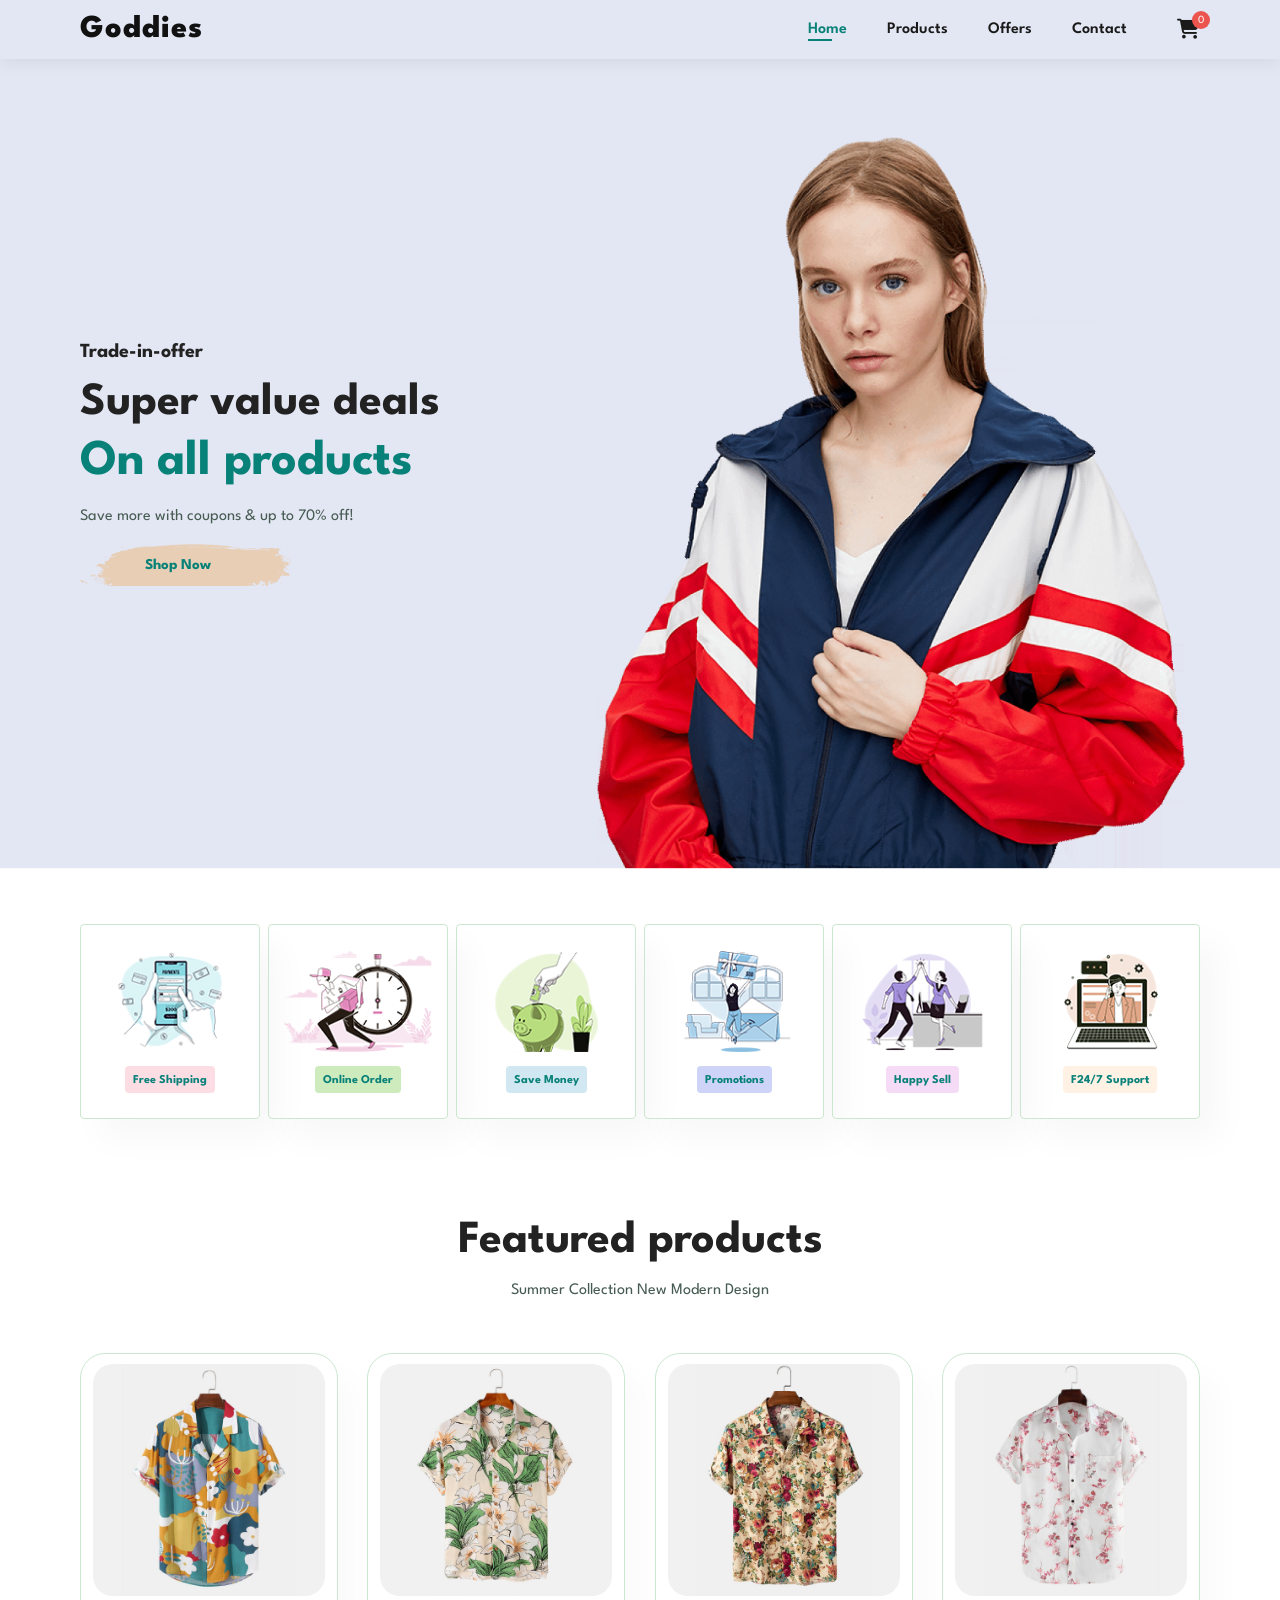
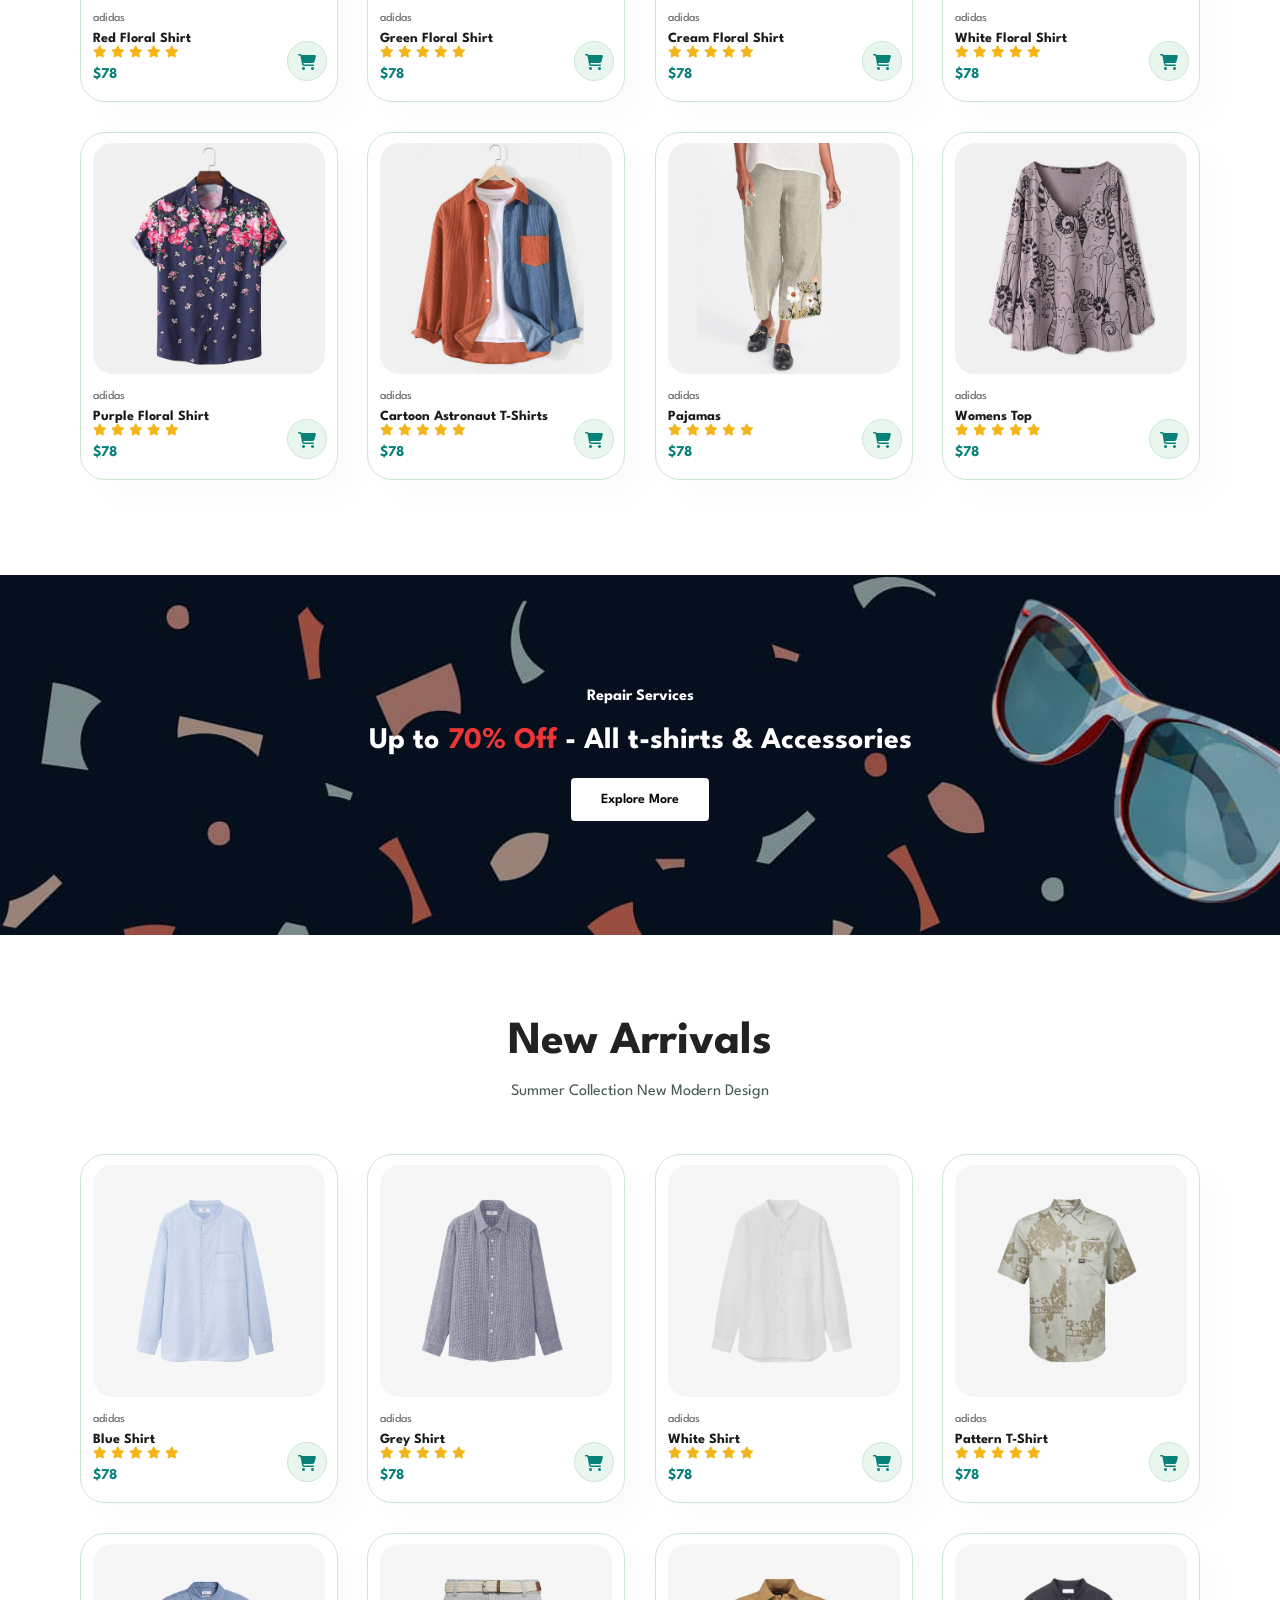
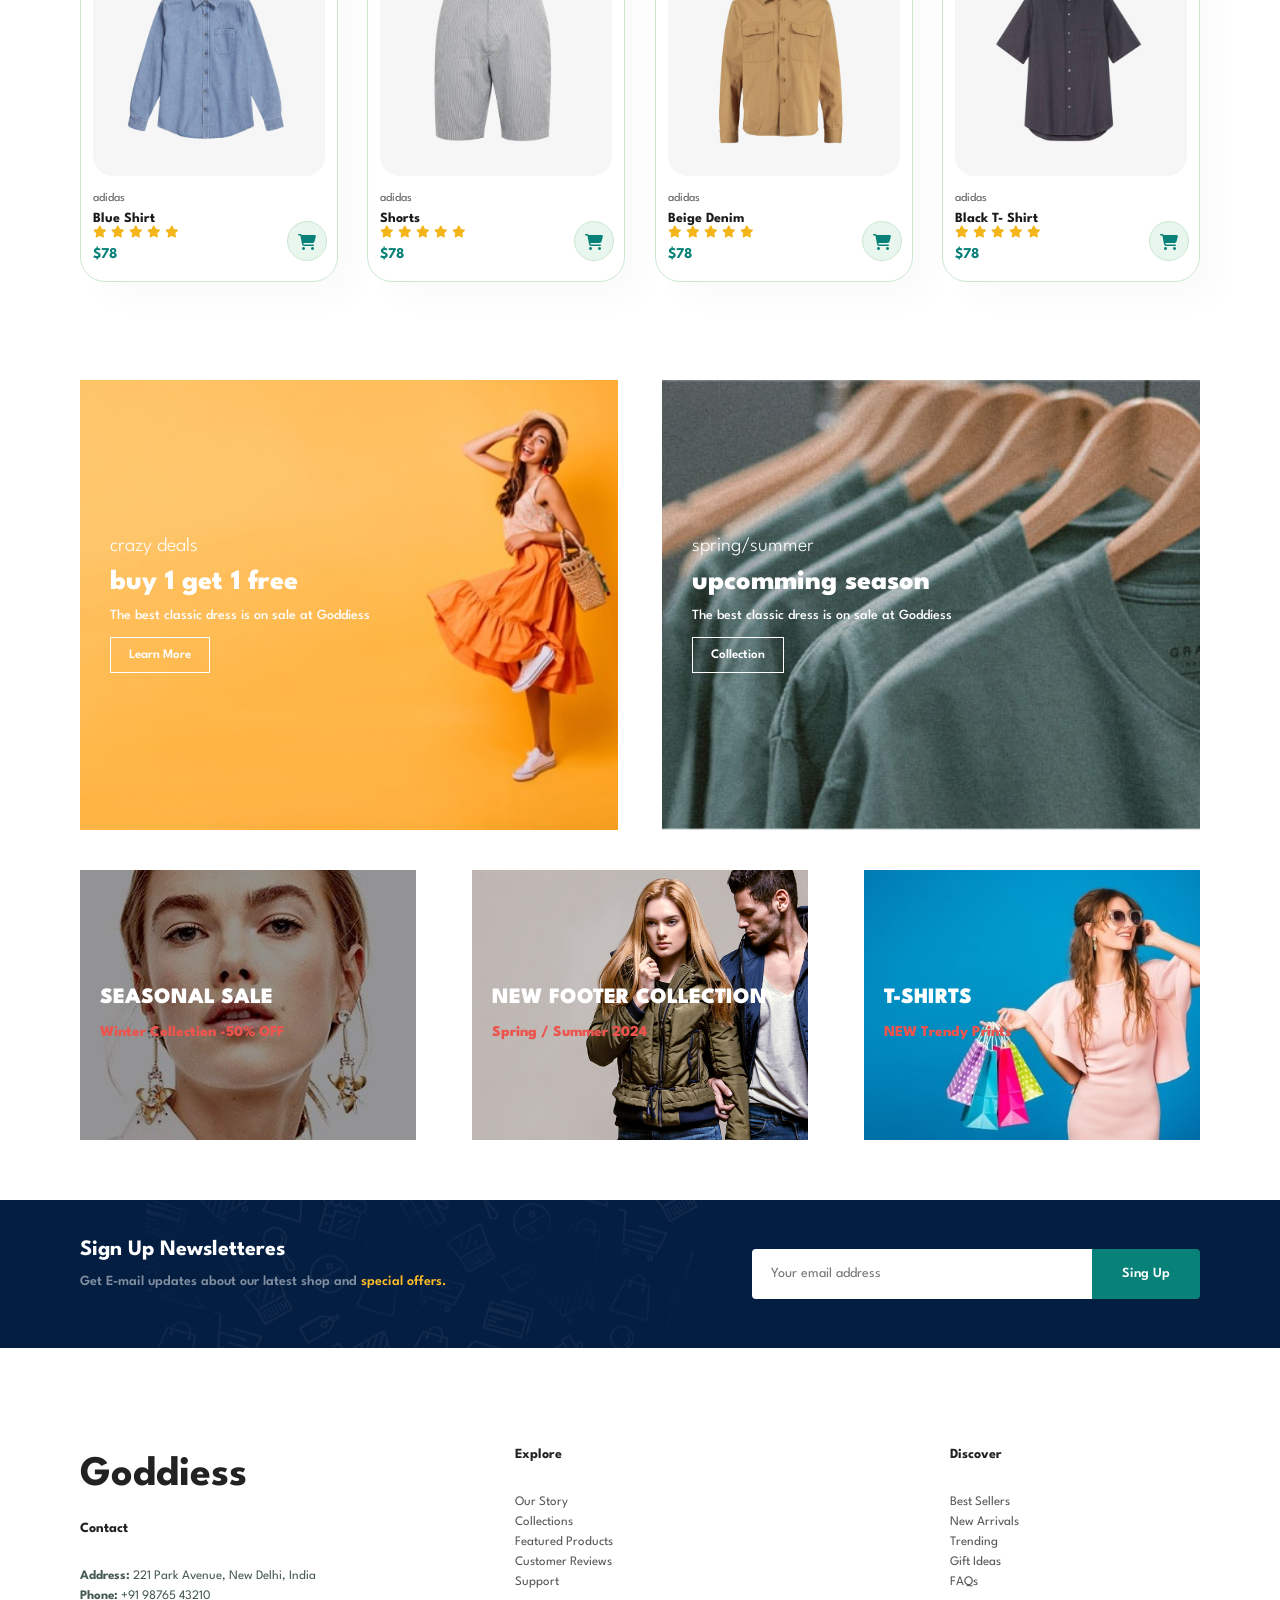
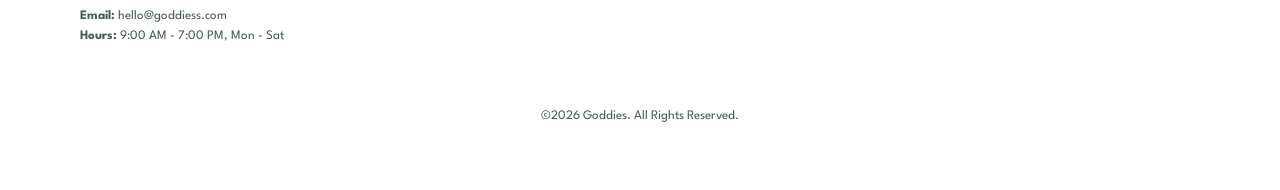
<file: index.html>
<!DOCTYPE html>
<html lang="en">

<head>
    <meta charset="UTF-8">
    <meta name="viewport" content="width=device-width, initial-scale=1.0">
    <meta http-equiv="X-UA-Compatible" content="ie=edge">
    <title>Goddies</title>
    <link rel="stylesheet" href="style10.css">
    <link rel="stylesheet" href="https://cdnjs.cloudflare.com/ajax/libs/font-awesome/6.4.0/css/all.min.css">
</head>

<body>



    <div id="loader">
        <div id="loader-logo">Goddies</div>
    </div>



    <section id="header" style="justify-content: space-between;">
        <a href="#" class="logo">Goddies</a>
        <div style="display:flex; align-items:center; gap:30px;">
            <ul id="navbar" style="margin:0;">
                <li><a class="active" href="index.html">Home</a></li>
                <li><a href="#product1">Products</a></li>
                <li><a href="#banner">Offers</a></li>
                <li><a href="#footer">Contact</a></li>
            </ul>
            <a href="cart.html" id="lg-bag" style="position:relative; color:#1a1a1a; font-size:20px;">
                <i class="fas fa-shopping-cart"></i>
                <span id="cart-count" style="
                    position:absolute; top:-8px; right:-10px;
                    background:#ec544e; color:#fff; font-size:11px;
                    border-radius:50%; width:18px; height:18px;
                    display:flex; align-items:center; justify-content:center;
                ">0</span>
            </a>
            <div id="mobile">
                <a href="cart.html"><i class="fas fa-shopping-cart"></i></a>
                <i id="bar" class="fas fa-outdent"></i>
            </div>
        </div>
    </section>

    <section id="hero">
        <h4>Trade-in-offer</h4>
        <h2>Super value deals</h2>
        <h1>On all products</h1>
        <p>Save more with coupons & up to 70% off!</p>
        <button>Shop Now</button>
    </section>

    <section id="feature" class="section-p1">
        <div class="fe-box">
            <img src="img/features/f1.png" alt="">
            <h6>Free Shipping</h6>
        </div>
        <div class="fe-box">
            <img src="img/features/f2.png" alt="">
            <h6>Online Order</h6>
        </div>
        <div class="fe-box">
            <img src="img/features/f3.png" alt="">
            <h6>Save Money</h6>
        </div>
        <div class="fe-box">
            <img src="img/features/f4.png" alt="">
            <h6>Promotions</h6>
        </div>
        <div class="fe-box">
            <img src="img/features/f5.png" alt="">
            <h6>Happy Sell</h6>
        </div>
        <div class="fe-box">
            <img src="img/features/f6.png" alt="">
            <h6>F24/7 Support</h6>
        </div>
    </section>

    <section id="product1" class="section-p1">
        <h2>Featured products</h2>
        <p>Summer Collection New Modern Design</p>
        <div class="pro-container">
            <div class="pro">
                <img src="img/products/f1.jpg" alt="">
                <div class="des">
                    <span>adidas</span>
                    <h5>Red Floral Shirt</h5>
                    <div class="star">
                        <i class="fas fa-star"></i>
                        <i class="fas fa-star"></i>
                        <i class="fas fa-star"></i>
                        <i class="fas fa-star"></i>
                        <i class="fas fa-star"></i>
                    </div>
                    <h4>$78</h4>
                </div>
                <a href="#"><i class="fas fa-shopping-cart"></i></a>
            </div>
            <div class="pro">
                <img src="img/products/f2.jpg" alt="">
                <div class="des">
                    <span>adidas</span>
                    <h5>Green Floral Shirt</h5>
                    <div class="star">
                        <i class="fas fa-star"></i>
                        <i class="fas fa-star"></i>
                        <i class="fas fa-star"></i>
                        <i class="fas fa-star"></i>
                        <i class="fas fa-star"></i>
                    </div>
                    <h4>$78</h4>
                </div>
                <a href="#"><i class="fas fa-shopping-cart"></i></a>
            </div>
            <div class="pro">
                <img src="img/products/f3.jpg" alt="">
                <div class="des">
                    <span>adidas</span>
                    <h5>Cream Floral Shirt</h5>
                    <div class="star">
                        <i class="fas fa-star"></i>
                        <i class="fas fa-star"></i>
                        <i class="fas fa-star"></i>
                        <i class="fas fa-star"></i>
                        <i class="fas fa-star"></i>
                    </div>
                    <h4>$78</h4>
                </div>
                <a href="#"><i class="fas fa-shopping-cart"></i></a>
            </div>
            <div class="pro">
                <img src="img/products/f4.jpg" alt="">
                <div class="des">
                    <span>adidas</span>
                    <h5>White Floral Shirt</h5>
                    <div class="star">
                        <i class="fas fa-star"></i>
                        <i class="fas fa-star"></i>
                        <i class="fas fa-star"></i>
                        <i class="fas fa-star"></i>
                        <i class="fas fa-star"></i>
                    </div>
                    <h4>$78</h4>
                </div>
                <a href="#"><i class="fas fa-shopping-cart"></i></a>
            </div>
            <div class="pro">
                <img src="img/products/f5.jpg" alt="">
                <div class="des">
                    <span>adidas</span>
                    <h5>Purple Floral Shirt</h5>
                    <div class="star">
                        <i class="fas fa-star"></i>
                        <i class="fas fa-star"></i>
                        <i class="fas fa-star"></i>
                        <i class="fas fa-star"></i>
                        <i class="fas fa-star"></i>
                    </div>
                    <h4>$78</h4>
                </div>
                <a href="#"><i class="fas fa-shopping-cart"></i></a>
            </div>
            <div class="pro">
                <img src="img/products/f6.jpg" alt="">
                <div class="des">
                    <span>adidas</span>
                    <h5>Cartoon Astronaut T-Shirts</h5>
                    <div class="star">
                        <i class="fas fa-star"></i>
                        <i class="fas fa-star"></i>
                        <i class="fas fa-star"></i>
                        <i class="fas fa-star"></i>
                        <i class="fas fa-star"></i>
                    </div>
                    <h4>$78</h4>
                </div>
                <a href="#"><i class="fas fa-shopping-cart"></i></a>
            </div>
            <div class="pro">
                <img src="img/products/f7.jpg" alt="">
                <div class="des">
                    <span>adidas</span>
                    <h5>Pajamas</h5>
                    <div class="star">
                        <i class="fas fa-star"></i>
                        <i class="fas fa-star"></i>
                        <i class="fas fa-star"></i>
                        <i class="fas fa-star"></i>
                        <i class="fas fa-star"></i>
                    </div>
                    <h4>$78</h4>
                </div>
                <a href="#"><i class="fas fa-shopping-cart"></i></a>
            </div>
            <div class="pro">
                <img src="img/products/f8.jpg" alt="">
                <div class="des">
                    <span>adidas</span>
                    <h5>Womens Top</h5>
                    <div class="star">
                        <i class="fas fa-star"></i>
                        <i class="fas fa-star"></i>
                        <i class="fas fa-star"></i>
                        <i class="fas fa-star"></i>
                        <i class="fas fa-star"></i>
                    </div>
                    <h4>$78</h4>
                </div>
                <a href="#"><i class="fas fa-shopping-cart"></i></a>
            </div>
        </div>
    </section>

    <section id="banner" class="section-m1">
        <h4>Repair Services</h4>
        <h2>Up to <span>70% Off</span> - All t-shirts & Accessories</h2>
        <button class="normal">Explore More</button>
    </section>

    <section id="product1" class="section-p1">
        <h2>New Arrivals</h2>
        <p>Summer Collection New Modern Design</p>
        <div class="pro-container">
            <div class="pro">
                <img src="img/products/n1.jpg" alt="">
                <div class="des">
                    <span>adidas</span>
                    <h5>Blue Shirt</h5>
                    <div class="star">
                        <i class="fas fa-star"></i>
                        <i class="fas fa-star"></i>
                        <i class="fas fa-star"></i>
                        <i class="fas fa-star"></i>
                        <i class="fas fa-star"></i>
                    </div>
                    <h4>$78</h4>
                </div>
                <a href="#"><i class="fas fa-shopping-cart"></i></a>
            </div>
            <div class="pro">
                <img src="img/products/n2.jpg" alt="">
                <div class="des">
                    <span>adidas</span>
                    <h5>Grey Shirt</h5>
                    <div class="star">
                        <i class="fas fa-star"></i>
                        <i class="fas fa-star"></i>
                        <i class="fas fa-star"></i>
                        <i class="fas fa-star"></i>
                        <i class="fas fa-star"></i>
                    </div>
                    <h4>$78</h4>
                </div>
                <a href="#"><i class="fas fa-shopping-cart"></i></a>
            </div>
            <div class="pro">
                <img src="img/products/n3.jpg" alt="">
                <div class="des">
                    <span>adidas</span>
                    <h5>White Shirt</h5>
                    <div class="star">
                        <i class="fas fa-star"></i>
                        <i class="fas fa-star"></i>
                        <i class="fas fa-star"></i>
                        <i class="fas fa-star"></i>
                        <i class="fas fa-star"></i>
                    </div>
                    <h4>$78</h4>
                </div>
                <a href="#"><i class="fas fa-shopping-cart"></i></a>
            </div>
            <div class="pro">
                <img src="img/products/n4.jpg" alt="">
                <div class="des">
                    <span>adidas</span>
                    <h5>Pattern T-Shirt</h5>
                    <div class="star">
                        <i class="fas fa-star"></i>
                        <i class="fas fa-star"></i>
                        <i class="fas fa-star"></i>
                        <i class="fas fa-star"></i>
                        <i class="fas fa-star"></i>
                    </div>
                    <h4>$78</h4>
                </div>
                <a href="#"><i class="fas fa-shopping-cart"></i></a>
            </div>
            <div class="pro">
                <img src="img/products/n5.jpg" alt="">
                <div class="des">
                    <span>adidas</span>
                    <h5>Blue Shirt</h5>
                    <div class="star">
                        <i class="fas fa-star"></i>
                        <i class="fas fa-star"></i>
                        <i class="fas fa-star"></i>
                        <i class="fas fa-star"></i>
                        <i class="fas fa-star"></i>
                    </div>
                    <h4>$78</h4>
                </div>
                <a href="#"><i class="fas fa-shopping-cart"></i></a>
            </div>
            <div class="pro">
                <img src="img/products/n6.jpg" alt="">
                <div class="des">
                    <span>adidas</span>
                    <h5>Shorts</h5>
                    <div class="star">
                        <i class="fas fa-star"></i>
                        <i class="fas fa-star"></i>
                        <i class="fas fa-star"></i>
                        <i class="fas fa-star"></i>
                        <i class="fas fa-star"></i>
                    </div>
                    <h4>$78</h4>
                </div>
                <a href="#"><i class="fas fa-shopping-cart"></i></a>
            </div>
            <div class="pro">
                <img src="img/products/n7.jpg" alt="">
                <div class="des">
                    <span>adidas</span>
                    <h5>Beige Denim</h5>
                    <div class="star">
                        <i class="fas fa-star"></i>
                        <i class="fas fa-star"></i>
                        <i class="fas fa-star"></i>
                        <i class="fas fa-star"></i>
                        <i class="fas fa-star"></i>
                    </div>
                    <h4>$78</h4>
                </div>
                <a href="#"><i class="fas fa-shopping-cart"></i></a>
            </div>
            <div class="pro">
                <img src="img/products/n8.jpg" alt="">
                <div class="des">
                    <span>adidas</span>
                    <h5>Black T- Shirt</h5>
                    <div class="star">
                        <i class="fas fa-star"></i>
                        <i class="fas fa-star"></i>
                        <i class="fas fa-star"></i>
                        <i class="fas fa-star"></i>
                        <i class="fas fa-star"></i>
                    </div>
                    <h4>$78</h4>
                </div>
                <a href="#"><i class="fas fa-shopping-cart"></i></a>
            </div>
        </div>
    </section>
    <section id="sm-banner" class="section-p1">
        <div class="banner-box">
            <h4>crazy deals</h4>
            <h2>buy 1 get 1 free</h2>
            <span>The best classic dress is on sale at Goddiess</span>
            <a href="bogo.html"><button class="white">Learn More</button></a>
        </div>
        <div class="banner-box banner-box2">
            <h4>spring/summer</h4>
            <h2>upcomming season</h2>
            <span>The best classic dress is on sale at Goddiess</span>
            <a href="collection.html"><button class="white">Collection</button></a>
        </div>
    </section>
    <section id="banner3">
        <div class="banner-box">
            <h2>SEASONAL SALE</h2>
            <h3>Winter Collection -50% OFF</h3>
        </div>
        <div class="banner-box banner-box2">
            <h2>NEW FOOTER COLLECTION</h2>
            <h3>Spring / Summer 2024</h3>
        </div>
        <div class="banner-box banner-box3">
            <h2>T-SHIRTS</h2>
            <h3>NEW Trendy Prints</h3>
        </div>
    </section>

    <section id="newsletter" class="section-p1 section-m1">
        <div class="newstext">
            <h4>Sign Up Newsletteres</h4>
            <p>
                Get E-mail updates about our latest shop and <span>special offers.</span>
            </p>
        </div>
        <div class="form">
            <input type="text" placeholder="Your email address">
            <button class="normal">Sing Up</button>
        </div>
    </section>
    <footer id="footer" class="section-p1">
        <div class="col">
            <h2>Goddiess</h2>
            <h4>Contact</h4>
            <p><strong>Address:</strong> 221 Park Avenue, New Delhi, India</p>
            <p><strong>Phone:</strong> +91 98765 43210</p>
            <p><strong>Email:</strong> hello@goddiess.com</p>
            <p><strong>Hours:</strong> 9:00 AM - 7:00 PM, Mon - Sat</p>

        </div>
        <div class="col">
            <h4>Explore</h4>
            <a href="#">Our Story</a>
            <a href="#">Collections</a>
            <a href="#">Featured Products</a>
            <a href="#">Customer Reviews</a>
            <a href="#">Support</a>
        </div>
        <div class="col">
            <h4>Discover</h4>
            <a href="#">Best Sellers</a>
            <a href="#">New Arrivals</a>
            <a href="#">Trending</a>
            <a href="#">Gift Ideas</a>
            <a href="#">FAQs</a>
        </div>



        <div class="copyright">
            <p>©2026 Goddies. All Rights Reserved.</p>
        </div>
    </footer>



    <script src="script10.js"></script>
    <script src="cart.js"></script>
    <script src="spark.js"></script>
</body>

</html>
</file>
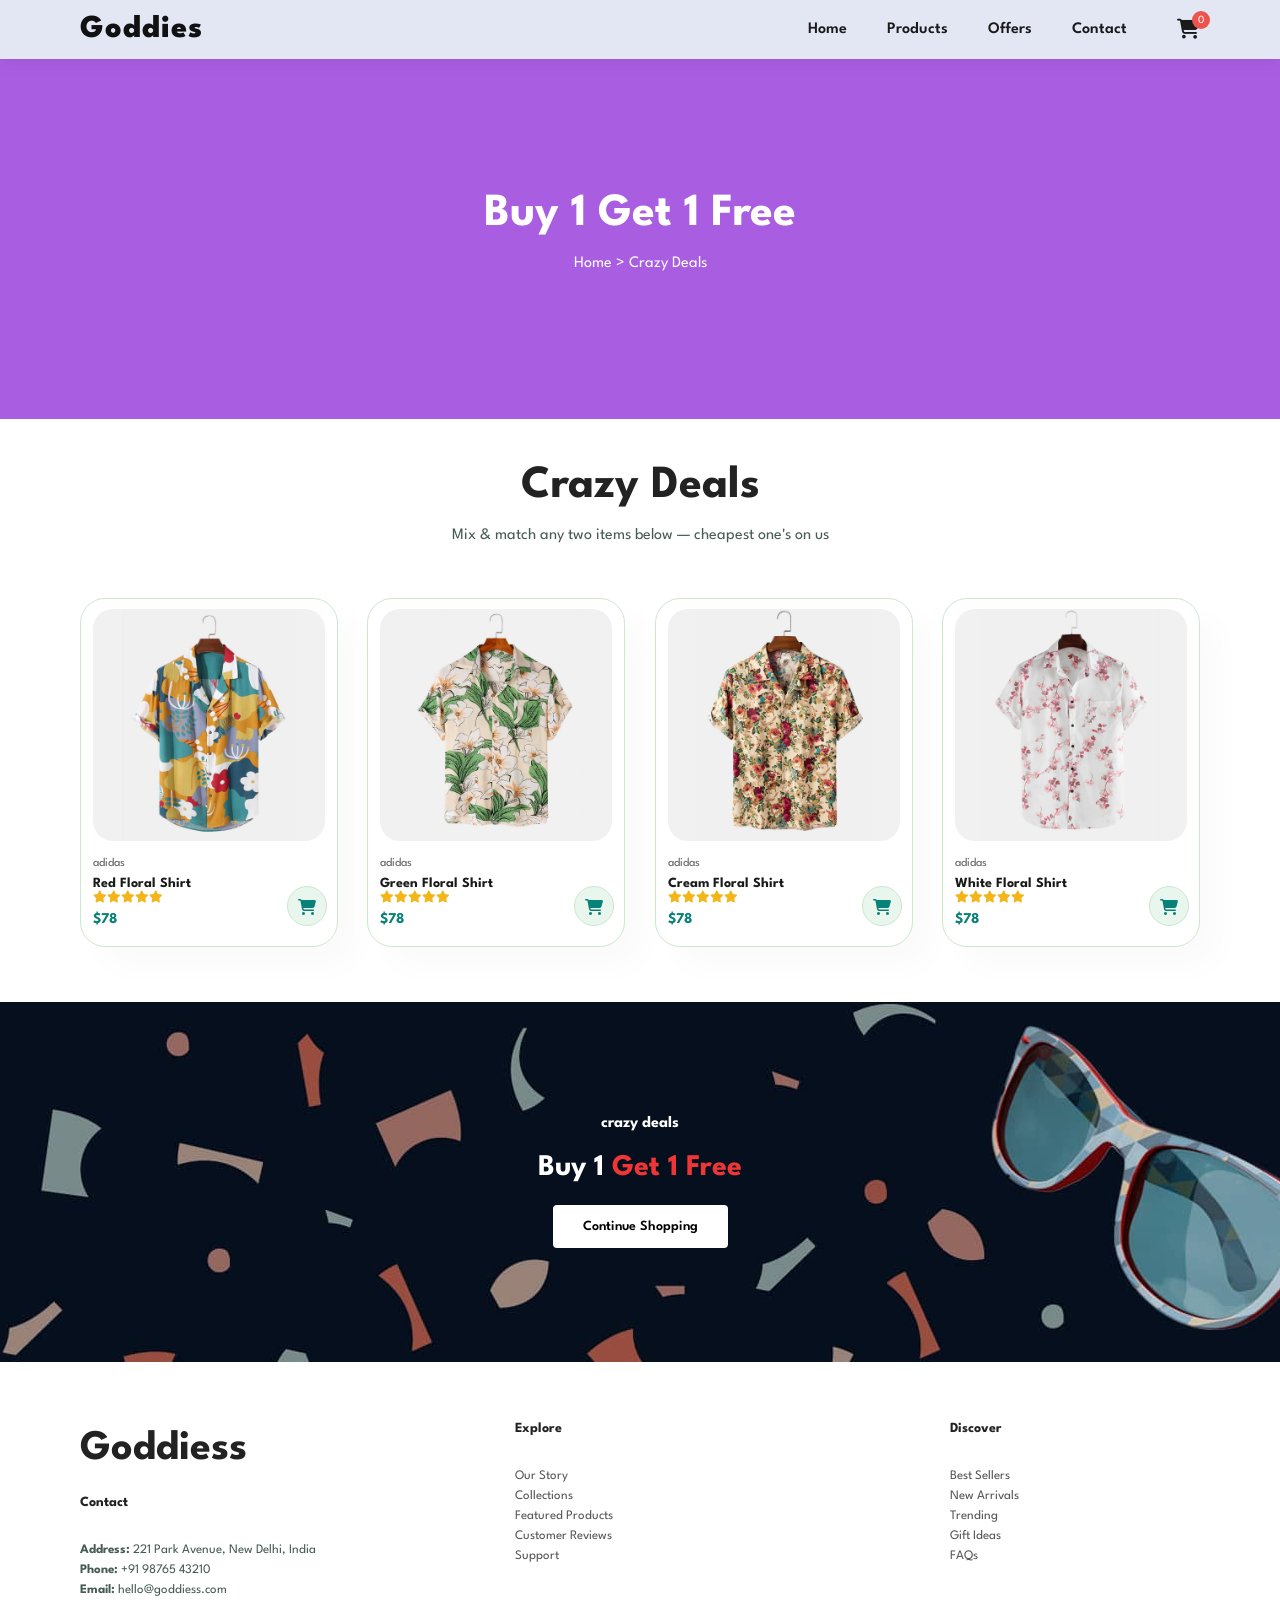
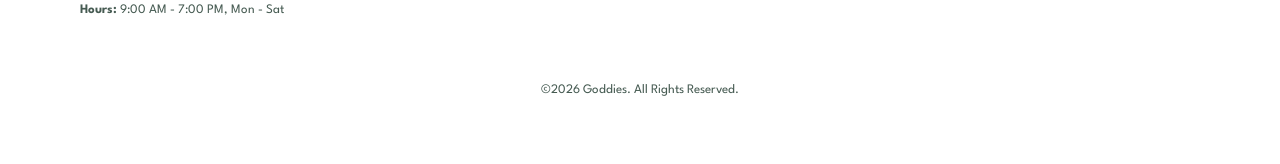
<file: bogo.html>
<!DOCTYPE html>
<html lang="en">

<head>
    <meta charset="UTF-8">
    <meta name="viewport" content="width=device-width, initial-scale=1.0">
    <title>Buy 1 Get 1 Free - Goddies</title>
    <link rel="stylesheet" href="style10.css">
    <link rel="stylesheet" href="https://cdnjs.cloudflare.com/ajax/libs/font-awesome/6.4.0/css/all.min.css">
</head>

<body>

    <div id="loader">
        <div id="loader-logo">Goddies</div>
    </div>

    <section id="header" style="justify-content: space-between;">
        <a href="index.html" class="logo">Goddies</a>
        <div style="display:flex; align-items:center; gap:30px;">
            <ul id="navbar" style="margin:0;">
                <li><a href="index.html">Home</a></li>
                <li><a href="index.html#product1">Products</a></li>
                <li><a href="index.html#banner">Offers</a></li>
                <li><a href="index.html#footer">Contact</a></li>
            </ul>
            <a href="cart.html" id="lg-bag" style="position:relative; color:#1a1a1a; font-size:20px;">
                <i class="fas fa-shopping-cart"></i>
                <span id="cart-count" style="
                    position:absolute; top:-8px; right:-10px;
                    background:#ec544e; color:#fff; font-size:11px;
                    border-radius:50%; width:18px; height:18px;
                    display:flex; align-items:center; justify-content:center;
                ">0</span>
            </a>
            <div id="mobile">
                <a href="cart.html"><i class="fas fa-shopping-cart"></i></a>
                <i id="bar" class="fas fa-outdent"></i>
            </div>
        </div>
    </section>

    <section id="page-header">
        <h2>Buy 1 Get 1 Free</h2>
        <p>Home &gt; Crazy Deals</p>
    </section>

    <section id="product1" class="section-p1">
        <h2>Crazy Deals</h2>
        <p>Mix & match any two items below — cheapest one's on us</p>
        <div class="pro-container">
            <div class="pro">
                <img src="img/products/f1.jpg" alt="">
                <div class="des">
                    <span>adidas</span>
                    <h5>Red Floral Shirt</h5>
                    <div class="star">
                        <i class="fas fa-star"></i><i class="fas fa-star"></i><i class="fas fa-star"></i><i
                            class="fas fa-star"></i><i class="fas fa-star"></i>
                    </div>
                    <h4>$78</h4>
                </div>
                <a href="#"><i class="fas fa-shopping-cart"></i></a>
            </div>
            <div class="pro">
                <img src="img/products/f2.jpg" alt="">
                <div class="des">
                    <span>adidas</span>
                    <h5>Green Floral Shirt</h5>
                    <div class="star">
                        <i class="fas fa-star"></i><i class="fas fa-star"></i><i class="fas fa-star"></i><i
                            class="fas fa-star"></i><i class="fas fa-star"></i>
                    </div>
                    <h4>$78</h4>
                </div>
                <a href="#"><i class="fas fa-shopping-cart"></i></a>
            </div>
            <div class="pro">
                <img src="img/products/f3.jpg" alt="">
                <div class="des">
                    <span>adidas</span>
                    <h5>Cream Floral Shirt</h5>
                    <div class="star">
                        <i class="fas fa-star"></i><i class="fas fa-star"></i><i class="fas fa-star"></i><i
                            class="fas fa-star"></i><i class="fas fa-star"></i>
                    </div>
                    <h4>$78</h4>
                </div>
                <a href="#"><i class="fas fa-shopping-cart"></i></a>
            </div>
            <div class="pro">
                <img src="img/products/f4.jpg" alt="">
                <div class="des">
                    <span>adidas</span>
                    <h5>White Floral Shirt</h5>
                    <div class="star">
                        <i class="fas fa-star"></i><i class="fas fa-star"></i><i class="fas fa-star"></i><i
                            class="fas fa-star"></i><i class="fas fa-star"></i>
                    </div>
                    <h4>$78</h4>
                </div>
                <a href="#"><i class="fas fa-shopping-cart"></i></a>
            </div>
        </div>
    </section>

    <section id="banner" style="background-image:url('img/banner/b2.jpg');">
        <h4>crazy deals</h4>
        <h2>Buy 1 <span>Get 1 Free</span></h2>
        <button class="normal" onclick="window.location.href='index.html#product1'">Continue Shopping</button>
    </section>

    <footer id="footer" class="section-p1">
        <div class="col">
            <h2>Goddiess</h2>
            <h4>Contact</h4>
            <p><strong>Address:</strong> 221 Park Avenue, New Delhi, India</p>
            <p><strong>Phone:</strong> +91 98765 43210</p>
            <p><strong>Email:</strong> hello@goddiess.com</p>
            <p><strong>Hours:</strong> 9:00 AM - 7:00 PM, Mon - Sat</p>
        </div>
        <div class="col">
            <h4>Explore</h4>
            <a href="index.html">Our Story</a>
            <a href="index.html#product1">Collections</a>
            <a href="index.html#product1">Featured Products</a>
            <a href="#">Customer Reviews</a>
            <a href="#">Support</a>
        </div>
        <div class="col">
            <h4>Discover</h4>
            <a href="index.html#product1">Best Sellers</a>
            <a href="index.html#product1">New Arrivals</a>
            <a href="#">Trending</a>
            <a href="#">Gift Ideas</a>
            <a href="#">FAQs</a>
        </div>
        <div class="copyright">
            <p>©2026 Goddies. All Rights Reserved.</p>
        </div>
    </footer>

    <script src="script10.js"></script>
    <script src="cart.js"></script>
    <script src="spark.js"></script>
</body>

</html>
</file>
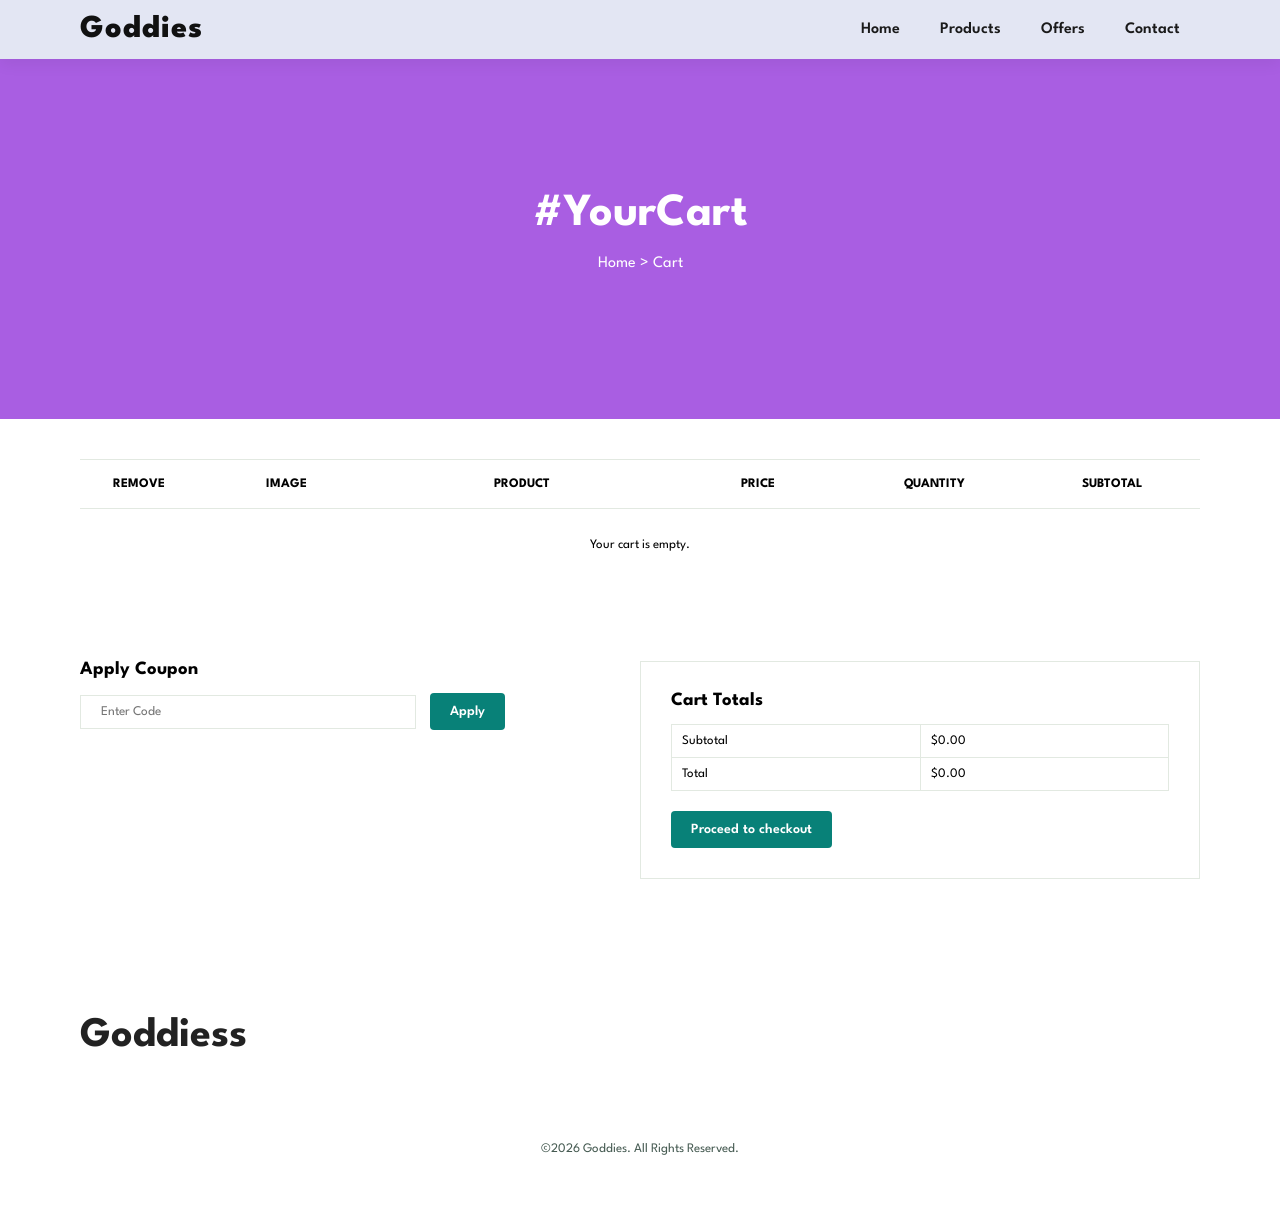
<file: cart.html>
<!DOCTYPE html>
<html lang="en">

<head>
    <meta charset="UTF-8">
    <meta name="viewport" content="width=device-width, initial-scale=1.0">
    <title>Your Cart - Goddies</title>
    <link rel="stylesheet" href="style10.css">
    <link rel="stylesheet" href="https://cdnjs.cloudflare.com/ajax/libs/font-awesome/6.4.0/css/all.min.css">
</head>

<body>

    <section id="header">
        <a href="index.html" class="logo">Goddies</a>
        <div>
            <ul id="navbar">
                <li><a href="index.html">Home</a></li>
                <li><a href="index.html#product1">Products</a></li>
                <li><a href="index.html#banner">Offers</a></li>
                <li><a href="index.html#footer">Contact</a></li>
            </ul>
        </div>
        <div id="mobile">
            <a href="cart.html" style="position:relative;">
                <i class="fas fa-shopping-cart"></i>
                <span id="cart-count" style="
                    position:absolute; top:-8px; right:-10px;
                    background:#ec544e; color:#fff; font-size:11px;
                    border-radius:50%; width:18px; height:18px;
                    display:flex; align-items:center; justify-content:center;
                ">0</span>
            </a>
            <i id="bar" class="fas fa-outdent"></i>
        </div>
    </section>

    <section id="page-header">
        <h2>#YourCart</h2>
        <p>Home &gt; Cart</p>
    </section>

    <section id="cart" class="section-p1">
        <table>
            <thead>
                <tr>
                    <td>Remove</td>
                    <td>Image</td>
                    <td>Product</td>
                    <td>Price</td>
                    <td>Quantity</td>
                    <td>Subtotal</td>
                </tr>
            </thead>
            <tbody id="cart-body"></tbody>
        </table>
    </section>

    <section id="cart-add" class="section-p1">
        <div id="coupon">
            <h3>Apply Coupon</h3>
            <div>
                <input type="text" placeholder="Enter Code">
                <button class="normal">Apply</button>
            </div>
        </div>
        <div id="subtotal">
            <h3>Cart Totals</h3>
            <table>
                <tr>
                    <td>Subtotal</td>
                    <td id="cart-subtotal">$0.00</td>
                </tr>
                <tr>
                    <td>Total</td>
                    <td id="cart-total">$0.00</td>
                </tr>
            </table>
            <button class="normal">Proceed to checkout</button>
        </div>
    </section>

    <footer id="footer" class="section-p1">
        <div class="col">
            <h2>Goddiess</h2>
        </div>
        <div class="copyright">
            <p>©2026 Goddies. All Rights Reserved.</p>
        </div>
    </footer>

    <script src="cart.js"></script>
    <script src="spark.js"></script>
</body>

</html>
</file>
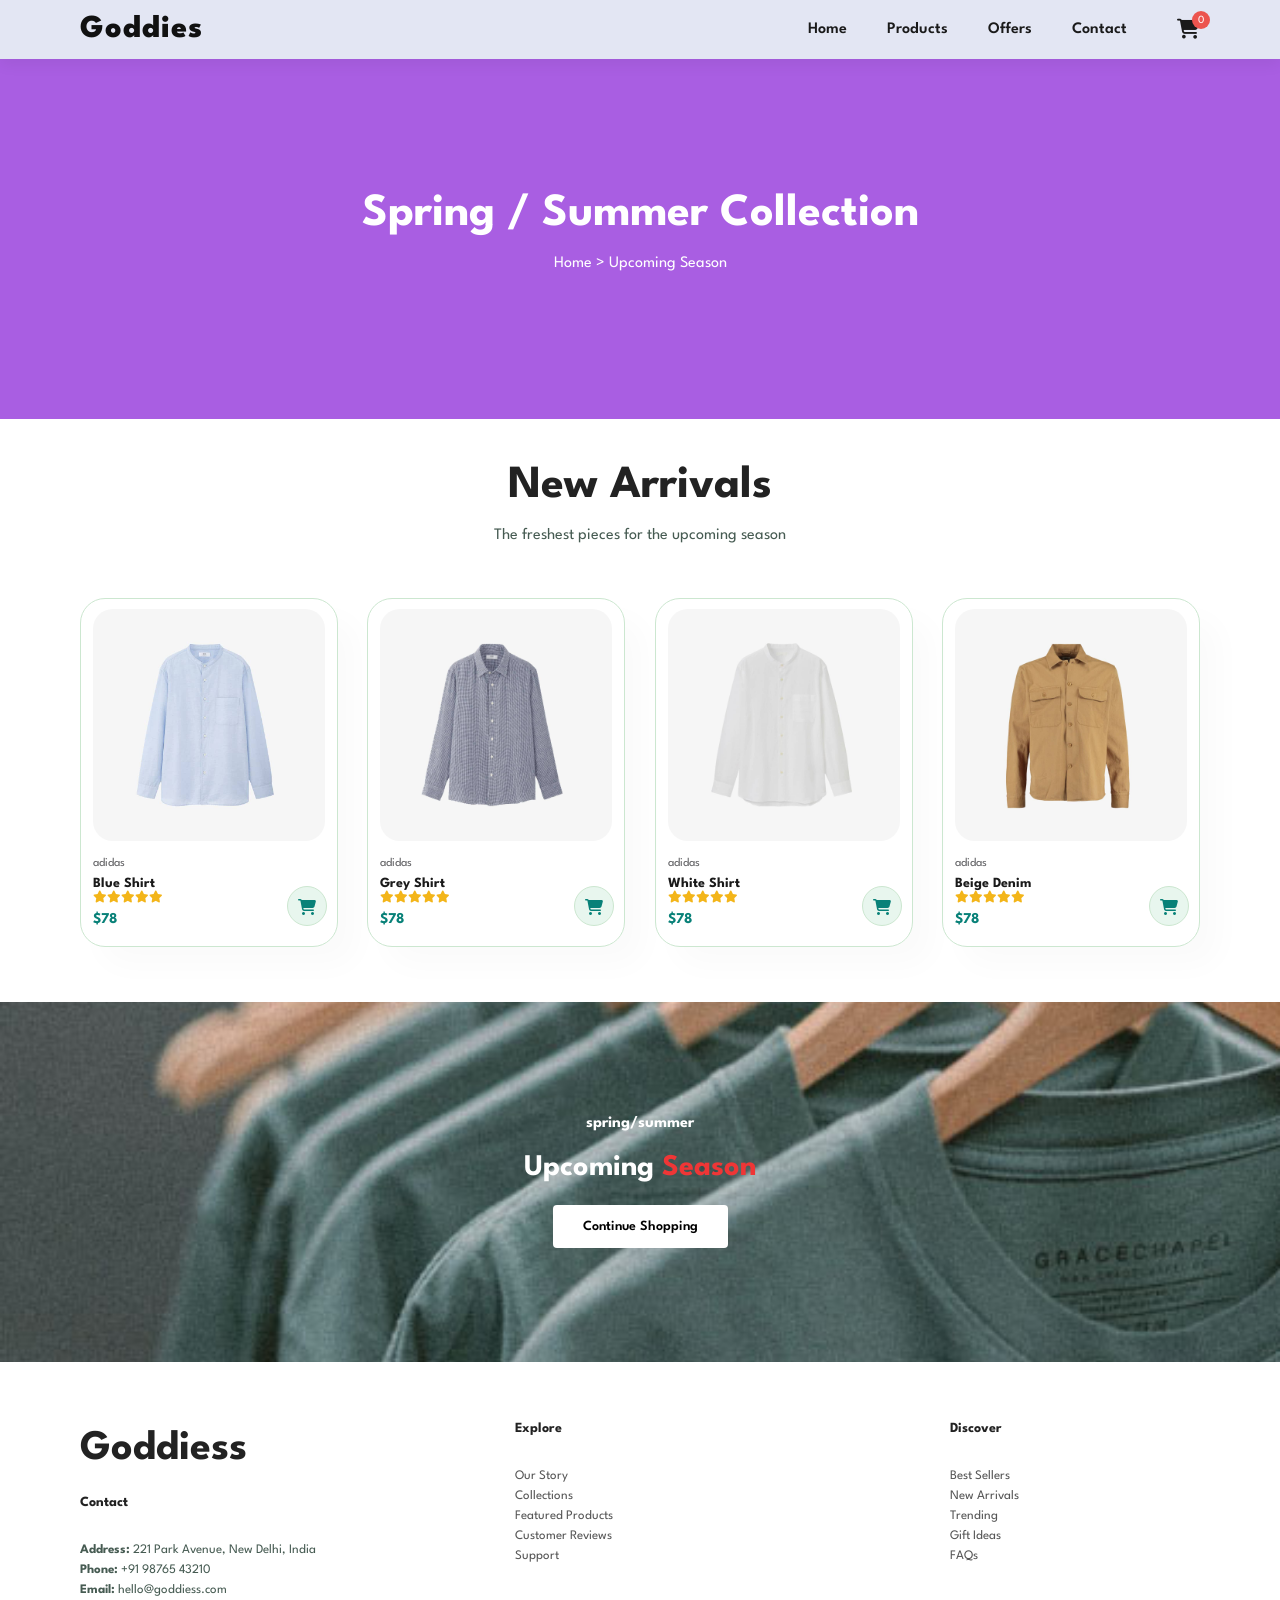
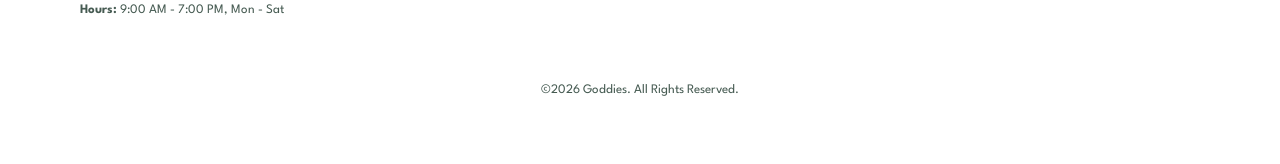
<file: collection.html>
<!DOCTYPE html>
<html lang="en">

<head>
    <meta charset="UTF-8">
    <meta name="viewport" content="width=device-width, initial-scale=1.0">
    <title>Spring/Summer Collection - Goddies</title>
    <link rel="stylesheet" href="style10.css">
    <link rel="stylesheet" href="https://cdnjs.cloudflare.com/ajax/libs/font-awesome/6.4.0/css/all.min.css">
</head>

<body>

    <div id="loader">
        <div id="loader-logo">Goddies</div>
    </div>

    <section id="header" style="justify-content: space-between;">
        <a href="index.html" class="logo">Goddies</a>
        <div style="display:flex; align-items:center; gap:30px;">
            <ul id="navbar" style="margin:0;">
                <li><a href="index.html">Home</a></li>
                <li><a href="index.html#product1">Products</a></li>
                <li><a href="index.html#banner">Offers</a></li>
                <li><a href="index.html#footer">Contact</a></li>
            </ul>
            <a href="cart.html" id="lg-bag" style="position:relative; color:#1a1a1a; font-size:20px;">
                <i class="fas fa-shopping-cart"></i>
                <span id="cart-count" style="
                    position:absolute; top:-8px; right:-10px;
                    background:#ec544e; color:#fff; font-size:11px;
                    border-radius:50%; width:18px; height:18px;
                    display:flex; align-items:center; justify-content:center;
                ">0</span>
            </a>
            <div id="mobile">
                <a href="cart.html"><i class="fas fa-shopping-cart"></i></a>
                <i id="bar" class="fas fa-outdent"></i>
            </div>
        </div>
    </section>

    <section id="page-header">
        <h2>Spring / Summer Collection</h2>
        <p>Home &gt; Upcoming Season</p>
    </section>

    <section id="product1" class="section-p1">
        <h2>New Arrivals</h2>
        <p>The freshest pieces for the upcoming season</p>
        <div class="pro-container">
            <div class="pro">
                <img src="img/products/n1.jpg" alt="">
                <div class="des">
                    <span>adidas</span>
                    <h5>Blue Shirt</h5>
                    <div class="star">
                        <i class="fas fa-star"></i><i class="fas fa-star"></i><i class="fas fa-star"></i><i
                            class="fas fa-star"></i><i class="fas fa-star"></i>
                    </div>
                    <h4>$78</h4>
                </div>
                <a href="#"><i class="fas fa-shopping-cart"></i></a>
            </div>
            <div class="pro">
                <img src="img/products/n2.jpg" alt="">
                <div class="des">
                    <span>adidas</span>
                    <h5>Grey Shirt</h5>
                    <div class="star">
                        <i class="fas fa-star"></i><i class="fas fa-star"></i><i class="fas fa-star"></i><i
                            class="fas fa-star"></i><i class="fas fa-star"></i>
                    </div>
                    <h4>$78</h4>
                </div>
                <a href="#"><i class="fas fa-shopping-cart"></i></a>
            </div>
            <div class="pro">
                <img src="img/products/n3.jpg" alt="">
                <div class="des">
                    <span>adidas</span>
                    <h5>White Shirt</h5>
                    <div class="star">
                        <i class="fas fa-star"></i><i class="fas fa-star"></i><i class="fas fa-star"></i><i
                            class="fas fa-star"></i><i class="fas fa-star"></i>
                    </div>
                    <h4>$78</h4>
                </div>
                <a href="#"><i class="fas fa-shopping-cart"></i></a>
            </div>
            <div class="pro">
                <img src="img/products/n7.jpg" alt="">
                <div class="des">
                    <span>adidas</span>
                    <h5>Beige Denim</h5>
                    <div class="star">
                        <i class="fas fa-star"></i><i class="fas fa-star"></i><i class="fas fa-star"></i><i
                            class="fas fa-star"></i><i class="fas fa-star"></i>
                    </div>
                    <h4>$78</h4>
                </div>
                <a href="#"><i class="fas fa-shopping-cart"></i></a>
            </div>
        </div>
    </section>

    <section id="banner" style="background-image:url('img/banner/b10.jpg');">
        <h4>spring/summer</h4>
        <h2>Upcoming <span>Season</span></h2>
        <button class="normal" onclick="window.location.href='index.html#product1'">Continue Shopping</button>
    </section>

    <footer id="footer" class="section-p1">
        <div class="col">
            <h2>Goddiess</h2>
            <h4>Contact</h4>
            <p><strong>Address:</strong> 221 Park Avenue, New Delhi, India</p>
            <p><strong>Phone:</strong> +91 98765 43210</p>
            <p><strong>Email:</strong> hello@goddiess.com</p>
            <p><strong>Hours:</strong> 9:00 AM - 7:00 PM, Mon - Sat</p>
        </div>
        <div class="col">
            <h4>Explore</h4>
            <a href="index.html">Our Story</a>
            <a href="index.html#product1">Collections</a>
            <a href="index.html#product1">Featured Products</a>
            <a href="#">Customer Reviews</a>
            <a href="#">Support</a>
        </div>
        <div class="col">
            <h4>Discover</h4>
            <a href="index.html#product1">Best Sellers</a>
            <a href="index.html#product1">New Arrivals</a>
            <a href="#">Trending</a>
            <a href="#">Gift Ideas</a>
            <a href="#">FAQs</a>
        </div>
        <div class="copyright">
            <p>©2026 Goddies. All Rights Reserved.</p>
        </div>
    </footer>

    <script src="script10.js"></script>
    <script src="cart.js"></script>
    <script src="spark.js"></script>
</body>

</html>
</file>
<file: style10.css>
@import url('https://fonts.googleapis.com/css2?family=Spartan:wght@100;200;300;500;700;800;900&display=swap');

* {
    margin: 0;
    padding: 0;
    box-sizing: border-box;
    font-family: 'Spartan', sans-serif;
}

h1 {
    font-size: 50px;
    line-height: 64px;
    color: #222;
}

h2 {
    font-size: 46px;
    line-height: 54px;
    color: #222;
}

h4 {
    font-size: 20px;
    color: #222;
}

h6 {
    font-weight: 700;
    font-size: 12px;
}

p {
    font-size: 16px;
    color: #465b52;
    margin: 15px 0 20px 0;
}

.section-p1 {
    padding: 40px 80px;
}

.section-m1 {
    margin: 40px 0;
}

button.normal {
    font-size: 14px;
    font-weight: 600;
    padding: 15px 30px;
    color: #000;
    background-color: #fff;
    border-radius: 4px;
    cursor: pointer;
    border: none;
    outline: none;
    transition: 0.2s;
}

button.white {
    font-size: 13px;
    font-weight: 600;
    padding: 11px 18px;
    color: #fff;
    background-color: transparent;
    cursor: pointer;
    border: 1px solid #fff;
    outline: none;
    transition: 0.2s;
}

body {
    width: 100%;
}

/*Header start*/
#header {
    display: flex;
    justify-content: space-between;
    padding: 15px 80px;
    align-items: center;
    background-color: #E3E6F3;
    box-shadow: 0 5px 15px rgba(0, 0, 0, 0.06);
    z-index: 999;
    position: sticky;
    top: 0;
    left: 0;
}

#navbar {
    display: flex;
    justify-content: center;
    align-items: center;
}

#navbar li {
    list-style: none;
    padding: 0 20px;
    position: relative;
}

#navbar li a {
    text-decoration: none;
    font-size: 16px;
    font-weight: 600;
    color: #1a1a1a;
    transition: 0.3s ease;
}

#navbar li a:hover,
#navbar li a.active {
    color: #088178;
}

#navbar li a.active::after,
#navbar li a:hover::after {
    content: '';
    width: 30%;
    height: 2px;
    background-color: #088178;
    position: absolute;
    bottom: -4px;
    left: 20px;
}

#mobile {
    display: none;
    align-items: center;
}

#close {
    display: none;
}

/*Home Page*/

#hero {
    background-image: url("img/hero4.png");
    height: 90vh;
    width: 100%;
    background-size: cover;
    background-position: top 25% right 0;
    padding: 0 80px;
    display: flex;
    flex-direction: column;
    justify-content: center;
    align-items: flex-start;
}

#hero h4 {
    padding-bottom: 15px;
}

#hero h1 {
    color: #088178;
}

#hero button {
    background-image: url("img/button.png");
    color: #088178;
    background-color: transparent;
    border: 0;
    padding: 14px 80px 14px 65px;
    background-repeat: no-repeat;
    cursor: pointer;
    font-weight: 700;
    font-size: 15px;
}

#feature {
    display: flex;
    align-items: center;
    justify-content: space-between;
    flex-wrap: wrap;
}

#feature .fe-box {
    width: 180px;
    text-align: center;
    padding: 25px 15px;
    box-shadow: 20px 20px 34px rgba(0, 0, 0, 0.03);
    border: 1px solid #cce7d0;
    border-radius: 4px;
    margin: 15px 0;
}

#feature .fe-box:hover {
    box-shadow: 10px 10px 54px rgba(70, 62, 221, 0.1);
}

#feature .fe-box h6 {
    display: inline-block;
    padding: 9px 8px 6px 8px;
    line-height: 1;
    border-radius: 4px;
    color: #088178;
    background-color: #fddde4;
}

#feature .fe-box img {
    width: 100%;
    margin-bottom: 10px;
}

#feature .fe-box:nth-child(2) h6 {
    background-color: #cdebbc;
}

#feature .fe-box:nth-child(3) h6 {
    background-color: #d1e8f2;
}

#feature .fe-box:nth-child(4) h6 {
    background-color: #cdd4f8;
}

#feature .fe-box:nth-child(5) h6 {
    background-color: #f6dbf6;
}

#feature .fe-box:nth-child(6) h6 {
    background-color: #fff2e5;
}

#product1 .pro-container {
    display: flex;
    justify-content: space-between;
    padding-top: 20px;
    flex-wrap: wrap;
}

#product1 {
    text-align: center;
}

#product1 .pro {
    width: 23%;
    min-width: 250px;
    padding: 10px 12px;
    border: 1px solid #cce7d0;
    border-radius: 25px;
    cursor: pointer;
    box-shadow: 20px 20px 30px rgba(0, 0, 0, 0.02);
    margin: 15px 0;
    transition: 0.2s ease;
    position: relative;
}

#product1 .pro:hover {
    box-shadow: 20px 20px 30px rgba(0, 0, 0, 0.06);
}

#product1 .pro img {
    width: 100%;
    border-radius: 20px;
}

#product1 .pro .des {
    text-align: start;
    padding: 10px 0;
}

#product1 .pro .des span {
    color: #606063;
    font-size: 12px;
}

#product1 .pro .des h5 {
    color: #1a1a1a;
    font-size: 14px;
    padding-top: 7px;
}

#product1 .pro .des i {
    color: rgb(243, 181, 25);
    font-size: 12px;
}

#product1 .pro .des h4 {
    padding-top: 7px;
    font-size: 15px;
    font-weight: 700;
    color: #088178;
}

#product1 .pro .fa-shopping-cart {
    width: 40px;
    height: 40px;
    line-height: 40px;
    border-radius: 50px;
    background-color: #e8f6ee;
    color: #088178;
    border: 1px solid #cce7d0;
    position: absolute;
    bottom: 20px;
    right: 10px;
}

#banner {
    display: flex;
    flex-direction: column;
    justify-content: center;
    align-items: center;
    text-align: center;
    width: 100%;
    height: 40vh;
    background-image: url("img/banner/b2.jpg");
    background-size: cover;
    background-position: center;
}

#banner h4 {
    color: #fff;
    font-size: 16px;
}

#banner h2 {
    color: #fff;
    font-size: 30px;
    padding: 10px 0;
}

#banner h2 span {
    color: #ef3636;
    font-size: 30px;
    padding: 10px 0;
}

#banner button:hover {
    background: #088178;
    color: #fff;
}

#sm-banner {
    display: flex;
    justify-content: space-between;
    flex-wrap: wrap;
}

#sm-banner .banner-box {
    margin-top: 3px;
    display: flex;
    flex-direction: column;
    justify-content: center;
    align-items: flex-start;
    min-width: 48%;
    height: 50vh;
    background-image: url("img/banner/b17.jpg");
    background-size: cover;
    background-position: center;
    padding: 30px;
}

#sm-banner .banner-box2 {
    background-image: url("img/banner/b10.jpg");
}

#sm-banner h4 {
    color: #fff;
    font-size: 20px;
    font-weight: 300;
}

#sm-banner h2 {
    color: #fff;
    font-size: 28px;
    font-weight: 800;
}

#sm-banner span {
    color: #fff;
    font-size: 14px;
    font-weight: 500;
    padding-bottom: 15px;
}

#sm-banner .banner-box:hover button {
    background: #088178;
    border: 1px solid #088178;
}

#banner3 {
    display: flex;
    justify-content: space-between;
    flex-wrap: wrap;
    padding: 0 80px;
}

#banner3 .banner-box {
    display: flex;
    flex-direction: column;
    justify-content: center;
    align-items: flex-start;
    min-width: 30%;
    height: 30vh;
    background-image: url("img/banner/b7.jpg");
    background-size: cover;
    background-position: center;
    padding: 20px;
    margin-bottom: 20px;
}

#banner3 .banner-box2 {
    background-image: url("img/banner/b4.jpg");
}

#banner3 .banner-box3 {
    background-image: url("img/banner/b18.jpg");
}

#banner3 h2 {
    color: #fff;
    font-weight: 900;
    font-size: 22px;
}

#banner3 h3 {
    color: #ec544e;
    font-weight: 800;
    font-size: 15px;
}

#newsletter {
    display: flex;
    justify-content: space-between;
    flex-wrap: wrap;
    align-items: center;
    background-image: url("img/banner/b14.png");
    background-repeat: no-repeat;
    background-position: 20% 30%;
    /*20% from left 30% from top*/
    background-color: #041e42;
}

#newsletter h4 {
    font-size: 22px;
    font-weight: 700;
    color: #fff;
}

#newsletter p {
    font-size: 14px;
    font-weight: 600;
    color: #818ea0;
}

#newsletter p span {
    color: #ffbd27;
}

#newsletter input {
    height: 3.125rem;
    padding: 0 1.25em;
    font-size: 14px;
    width: 100%;
    border: 1px solid transparent;
    border-radius: 4px;
    outline: none;
    border-top-right-radius: 0;
    border-bottom-right-radius: 0;
}

#newsletter button {
    background-color: #088178;
    color: #fff;
    white-space: nowrap;
    border-top-left-radius: 0;
    border-bottom-left-radius: 0;
}

#newsletter .form {
    display: flex;
    width: 40%;
}

footer {
    display: flex;
    flex-wrap: wrap;
    justify-content: space-between;
}

footer .col {
    display: flex;
    flex-direction: column;
    align-items: flex-start;
    margin-bottom: 20px;
}

footer .logo {
    margin-bottom: 30px;
}

footer h4 {
    font-size: 14px;
    padding-bottom: 20px;
}

footer p {
    font-size: 13px;
    margin: 0 0 8px 0;
}

footer a {
    font-size: 13px;
    text-decoration: none;
    color: #222;
    margin-bottom: 10px;
}

footer .follow {
    margin-top: 20px;
}

footer .follow i {
    color: #465b52;
    padding-right: 4px;
    cursor: pointer;
}

footer .install .row img {
    border: 1px solid #088178;
    border-radius: 6px;
    margin: 10px 0 15px 0;
}

footer .follow i:hover,
footer a:hover {
    color: #088178;
}

footer .copyright {
    width: 100%;
    text-align: center;
}

/* Shop Page */

#page-header {
    width: 100%;
    height: 40vh;
    background-color: #a95ee2;
    display: flex;
    justify-content: center;
    text-align: center;
    flex-direction: column;
    padding: 14px;
}

#page-header h2,
#page-header p {
    color: #fff;
}

#pagination {
    text-align: center;
}

#pagination a {
    text-decoration: none;
    background-color: #088178;
    padding: 15px 20px;
    border-radius: 4px;
    color: #fff;
    font-weight: 600;
}


/*Single Product*/

#prodetails {
    display: flex;
    margin-top: 20px;
}

#prodetails .single-pro-image {
    width: 40%;
    margin-right: 50px;
}

.small-img-group {
    display: flex;
    justify-content: space-between;
}

.small-img-col {
    flex-basis: 24%;
    cursor: pointer;
}

#prodetails .single-pro-details {
    width: 50%;
    padding-top: 30px;
}

#prodetails .single-pro-details h4 {
    padding: 40px 0 20px 0;
}

#prodetails .single-pro-details h2 {
    font-size: 26px;
}

#prodetails .single-pro-details select {
    display: block;
    padding: 5px 10px;
    margin-bottom: 10px;
}

#prodetails .single-pro-details input {
    width: 50px;
    height: 47px;
    padding-left: 10px;
    font-size: 16px;
    margin-right: 10px;
}

#prodetails .single-pro-details input:focus {
    outline: none;
}

#prodetails .single-pro-details button {
    background: #088178;
    color: #fff;
}

#prodetails .single-pro-details span {
    line-height: 25px;
}

/* Blog Page*/

#page-header.blog-header {
    background-image: url("img/banner/b19.jpg");
    background-size: cover;
}

#blog {
    padding: 150px 150px 0 150px;
}

#blog .blog-box {
    display: flex;
    align-items: center;
    width: 100%;
    position: relative;
    padding-bottom: 90px;
}

#blog .blog-img {
    width: 50%;
    margin-right: 40px;
}

#blog img {
    width: 100%;
    height: 300px;
    object-fit: cover;
}

#blog .blog-details {
    width: 50%;
}

#blog .blog-details a {
    text-decoration: none;
    font-size: 11px;
    color: #000;
    font-weight: 700;
    position: relative;
    transition: 0.3s;
}

#blog .blog-details a::after {
    content: '';
    width: 50px;
    height: 1px;
    background-color: #000;
    position: absolute;
    top: 4px;
    right: -60px;
}

#blog .blog-details a:hover {
    color: #088178;
}

#blog .blog-details a:hover::after {
    background-color: #088178;
}

#blog .blog-box h1 {
    position: absolute;
    top: -40px;
    left: 0;
    font-size: 70px;
    font-weight: 700;
    color: #c9cbce;
    z-index: -9;
}

/* About Page */

#page-header.about-header {
    background-image: url("img/about/banner.png");
    background-size: cover;

}

#about-head {
    display: flex;
    align-items: center;
}

#about-head img {
    width: 50%;
    height: auto;
}

#about-head div {
    padding-left: 40px;
}

#about-app {
    text-align: center;
}

#about-app .video {
    width: 70%;
    height: 100%;
    margin: 30px auto 0 auto;
}

#about-app .video video {
    width: 100%;
    height: 100%;
    border-radius: 20px;
}

/* Contact Page */

#contact-details {
    display: flex;
    justify-content: center;
    align-items: center;

}

#contact-details .details {
    width: 40%;
}

#contact-details .details span,
#form-details form span {
    font-size: 12px;
}

#contact-details .details h2,
#form-details form h2 {
    font-size: 26px;
    line-height: 35px;
    padding: 20px 0px;
}

#contact-details .details h3 {
    font-size: 16px;
    padding-bottom: 15px;
}

#contact-details .details li {
    list-style: none;
    display: flex;
    padding: 10px 0px;
}

#contact-details .details li i {
    font-size: 14px;
    padding-right: 22px;
}

#contact-details .details li p {
    font-size: 14px;
    margin: 0;
}

#contact-details .map {
    width: 55%;
    height: 400px;
}

#contact-details .map iframe {
    width: 100%;
    height: 100%;
}

#form-details {
    display: flex;
    justify-content: space-between;
    align-items: center;
    margin: 30px;
    padding: 80px;
    border: 1px solid #e1e1e1;
}

#form-details form {
    width: 65%;
    display: flex;
    flex-direction: column;
    align-items: flex-start;
}

#form-details form input,
#form-details form textarea {
    width: 100%;
    padding: 12px 15px;
    outline: none;
    margin-bottom: 20px;
    border: 1px solid #e1e1e1;
}

#form-details form button {
    background-color: #088178;
    color: #fff;
}

#form-details .people div {
    padding-bottom: 25px;
    display: flex;
    align-items: flex-start;
}

#form-details .people div img {
    width: 65px;
    height: 65px;
    object-fit: cover;
    margin-right: 15px;
}

#form-details .people div p {
    margin: 0;
    font-size: 13px;
    line-height: 25px;
}

#form-details .people div p span {
    display: block;
    font-size: 16px;
    font-weight: 600;
    color: black;
}

/* Cart Page */

#cart {
    overflow-x: auto;
}

#cart table {
    width: 100%;
    border-collapse: collapse;
    table-layout: fixed;
    white-space: nowrap;
}

#cart table img {
    width: 70px;
}

#cart table td:nth-child(1) {
    width: 100px;
    text-align: center;
}

#cart table td:nth-child(2) {
    width: 150px;
    text-align: center;
}

#cart table td:nth-child(3) {
    width: 250px;
    text-align: center;
}

#cart table td:nth-child(4),
#cart table td:nth-child(5),
#cart table td:nth-child(6) {
    width: 150px;
    text-align: center;
}

#cart table td:nth-child(5) input {
    width: 70px;
    padding: 10px 5px 10px 15px;
}

#cart table thead {
    border: 1px solid #e2e9e1;
    border-left: none;
    border-right: none;
}

#cart table thead td {
    font-weight: 700;
    text-transform: uppercase;
    font-size: 13px;
    padding: 18px 0;
}

#cart table tbody tr td {
    padding-top: 15px;
    font-size: 13px;
}

#cart-add {
    display: flex;
    flex-wrap: wrap;
    justify-content: space-between;
}

#coupon {
    width: 50%;
    margin-bottom: 30px;
}

#coupon h3,
#subtotal h3 {
    padding-bottom: 15px;
}

#coupon input {
    padding: 10px 20px;
    outline: none;
    width: 60%;
    margin-right: 10px;
    border: 1px solid #e2e9e1;
}

#coupon button,
#subtotal button {
    background-color: #088178;
    color: #fff;
    padding: 12px 20px;
}

#subtotal {
    width: 50%;
    margin-bottom: 30px;
    border: 1px solid #e2e9e1;
    padding: 30px;
}

#subtotal table {
    border-collapse: collapse;
    width: 100%;
    margin-bottom: 20px;
}

#subtotal table td {
    width: 50%;
    border: 1px solid #e2e9e1;
    padding: 10px;
    font-size: 13px;
}




/*Start Media Query*/

@media (max-width:799px) {
    .section-p1 {
        padding: 40px 40px;
    }

    #navbar {
        display: flex;
        flex-direction: column;
        justify-content: flex-start;
        align-items: flex-start;
        position: fixed;
        /*cette propriété est suffisante pour appliquer absolute pour le child elements*/
        top: 0;
        right: -300px;
        height: 100vh;
        width: 300px;
        background-color: #E3E6F3;
        box-shadow: 0 40px 60px rgba(0, 0, 0, 0.1);
        padding: 80px 0 0 10px;
        transition: 0.3s;
    }

    #navbar.active {
        right: 0px;
    }

    #navbar li {
        margin-bottom: 25px;
    }

    #mobile {
        display: flex;
        align-items: center;
    }

    #mobile i {
        color: #1a1a1a;
        font-size: 24px;
        padding-left: 20px;
    }

    #close {
        display: initial;
        position: absolute;
        top: 30px;
        left: 30px;
        color: #222;
        font-size: 24px;
    }

    #lg-bag {
        display: none;
    }

    #hero {
        height: 70vh;
        background-position: top 30% right 30%;
        /*j'éloigne de l'origine par rapport à x et y de 30% */
        padding: 0 80px;

    }

    #feature {
        justify-content: center;
    }

    #feature .fe-box {
        margin: 15px 15px;
    }

    #product1 .pro-container {
        justify-content: center;
    }

    #product1 .pro {
        margin: 15px;
    }

    #banner {
        height: 20vh;
    }

    #sm-banner .banner-box {
        min-width: 100%;
        height: 30vh;
    }

    #banner3 {
        padding: 0 40px;
    }

    #banner3 .banner-box {
        width: 28%;
    }

    #newsletter .form {
        width: 70%;
    }

    /*Contact Page*/

    #form-details {
        padding: 40px;
    }

    #form-details form {
        width: 50%;
    }

}

@media (max-width: 447px) {
    .section-p1 {
        padding: 20px;
    }

    #header {
        padding: 10px 30px;
    }

    #hero {
        background-position: 55%;
        padding: 0 20px;
    }

    h2 {
        font-size: 32px;
    }

    h1 {
        font-size: 38px;
    }

    #feature .fe-box {
        width: 155px;
        margin: 0 0 15px 0;
    }

    #feature {
        justify-content: space-between;
    }

    #product1 .pro {
        width: 100%;
    }

    #banner {
        height: 40vh;
    }

    #sm-banner .banner-box {
        height: 40vh;
    }

    #sm-banner .banner-box2 {
        margin-top: 20px;
    }

    #banner3 {
        padding: 20px;
    }

    #banner3 .banner-box {
        width: 100%;
    }

    #newsletter {
        padding: 40px 20px;
    }

    #newsletter .form {
        width: 100%;
    }

    footer .copyright {
        text-align: start;
    }

    /* Single Product */
    #prodetails {
        display: flex;
        flex-direction: column;
    }

    #prodetails .single-pro-image {
        width: 100%;
        margin-right: 0px;
    }

    #prodetails .single-pro-details {
        width: 100%;
    }

    /*  Blog page */

    #blog {
        padding: 100px 20px 0 20px;

    }

    #blog .blog-box {
        flex-direction: column;
        align-items: flex-start;
    }

    #blog .blog-img {
        width: 100%;
        margin-right: 0px;
        margin-bottom: 30px;
    }

    #blog .blog-details {
        width: 100%;
        margin-right: 40px;
    }

    /* About Page */

    #about-head {
        flex-direction: column;
    }

    #about-head img {
        width: 100%;
        margin-bottom: 20px;
    }

    #about-head div {
        padding-left: 0px;
    }

    #about-app .video {
        width: 100%;
    }

    /* Conatact Page */
    #contact-details {
        flex-direction: column;
    }

    #contact-details .details {
        width: 100%;
        margin-bottom: 30px;
    }

    #contact-details .map {
        width: 100%;
    }

    #form-details {
        margin: 10px;
        padding: 30px 10px;
        flex-wrap: wrap;
    }

    #form-details form {
        width: 100%;
        margin-bottom: 30px;
    }

    /* Cart Page */

    #cart-add {
        flex-direction: column;
    }

    #coupon {
        width: 100%;
    }

    #subtotal {
        width: 100%;
        padding: 20px;
    }

}

.logo {
    font-size: 32px;
    font-weight: 800;
    text-decoration: none;
    color: #111;
    letter-spacing: 1px;
}

footer {
    display: flex;
    justify-content: space-between;
    flex-wrap: wrap;
    gap: 40px;
    padding: 60px 80px;
}

footer .col {
    min-width: 250px;
}

footer h2 {
    font-size: 42px;
    margin-bottom: 20px;
}

footer h4 {
    margin-bottom: 15px;
}

footer a {
    display: block;
    text-decoration: none;
    color: #555;
    margin-bottom: 8px;
}

footer a:hover {
    color: #000;
}

#footer {
    display: flex;
    justify-content: space-between;
    flex-wrap: wrap;
    gap: 40px;
    padding: 60px 80px;
}

#footer .col {
    min-width: 250px;
}

#footer h2 {
    font-size: 42px;
    margin-bottom: 20px;
}

#footer h4 {
    margin-bottom: 15px;
}

#footer a {
    display: block;
    text-decoration: none;
    color: #555;
    margin-bottom: 8px;
}

#footer a:hover {
    color: #000;
}

@import url('https://fonts.googleapis.com/css2?family=Spartan:wght@100;200;300;500;700;800;900&display=swap');

* {
    margin: 0;
    padding: 0;
    box-sizing: border-box;
    font-family: 'Spartan', sans-serif;
}

h1 {
    font-size: 50px;
    line-height: 64px;
    color: #222;
}

h2 {
    font-size: 46px;
    line-height: 54px;
    color: #222;
}

h4 {
    font-size: 20px;
    color: #222;
}

h6 {
    font-weight: 700;
    font-size: 12px;
}

p {
    font-size: 16px;
    color: #465b52;
    margin: 15px 0 20px 0;
}

.section-p1 {
    padding: 40px 80px;
}

.section-m1 {
    margin: 40px 0;
}

button.normal {
    font-size: 14px;
    font-weight: 600;
    padding: 15px 30px;
    color: #000;
    background-color: #fff;
    border-radius: 4px;
    cursor: pointer;
    border: none;
    outline: none;
    transition: 0.2s;
}

button.white {
    font-size: 13px;
    font-weight: 600;
    padding: 11px 18px;
    color: #fff;
    background-color: transparent;
    cursor: pointer;
    border: 1px solid #fff;
    outline: none;
    transition: 0.2s;
}

body {
    width: 100%;
}

/*Header start*/
#header {
    display: flex;
    justify-content: space-between;
    padding: 15px 80px;
    align-items: center;
    background-color: #E3E6F3;
    box-shadow: 0 5px 15px rgba(0, 0, 0, 0.06);
    z-index: 999;
    position: sticky;
    top: 0;
    left: 0;
}

#navbar {
    display: flex;
    justify-content: center;
    align-items: center;
}

#navbar li {
    list-style: none;
    padding: 0 20px;
    position: relative;
}

#navbar li a {
    text-decoration: none;
    font-size: 16px;
    font-weight: 600;
    color: #1a1a1a;
    transition: 0.3s ease;
}

#navbar li a:hover,
#navbar li a.active {
    color: #088178;
}

#navbar li a.active::after,
#navbar li a:hover::after {
    content: '';
    width: 30%;
    height: 2px;
    background-color: #088178;
    position: absolute;
    bottom: -4px;
    left: 20px;
}

#mobile {
    display: none;
    align-items: center;
}

#close {
    display: none;
}

/*Home Page*/

#hero {
    background-image: url("img/hero4.png");
    height: 90vh;
    width: 100%;
    background-size: cover;
    background-position: top 25% right 0;
    padding: 0 80px;
    display: flex;
    flex-direction: column;
    justify-content: center;
    align-items: flex-start;
}

#hero h4 {
    padding-bottom: 15px;
}

#hero h1 {
    color: #088178;
}

#hero button {
    background-image: url("img/button.png");
    color: #088178;
    background-color: transparent;
    border: 0;
    padding: 14px 80px 14px 65px;
    background-repeat: no-repeat;
    cursor: pointer;
    font-weight: 700;
    font-size: 15px;
}

#feature {
    display: flex;
    align-items: center;
    justify-content: space-between;
    flex-wrap: wrap;
}

#feature .fe-box {
    width: 180px;
    text-align: center;
    padding: 25px 15px;
    box-shadow: 20px 20px 34px rgba(0, 0, 0, 0.03);
    border: 1px solid #cce7d0;
    border-radius: 4px;
    margin: 15px 0;
}

#feature .fe-box:hover {
    box-shadow: 10px 10px 54px rgba(70, 62, 221, 0.1);
}

#feature .fe-box h6 {
    display: inline-block;
    padding: 9px 8px 6px 8px;
    line-height: 1;
    border-radius: 4px;
    color: #088178;
    background-color: #fddde4;
}

#feature .fe-box img {
    width: 100%;
    margin-bottom: 10px;
}

#feature .fe-box:nth-child(2) h6 {
    background-color: #cdebbc;
}

#feature .fe-box:nth-child(3) h6 {
    background-color: #d1e8f2;
}

#feature .fe-box:nth-child(4) h6 {
    background-color: #cdd4f8;
}

#feature .fe-box:nth-child(5) h6 {
    background-color: #f6dbf6;
}

#feature .fe-box:nth-child(6) h6 {
    background-color: #fff2e5;
}

#product1 .pro-container {
    display: flex;
    justify-content: space-between;
    padding-top: 20px;
    flex-wrap: wrap;
}

#product1 {
    text-align: center;
}

#product1 .pro {
    width: 23%;
    min-width: 250px;
    padding: 10px 12px;
    border: 1px solid #cce7d0;
    border-radius: 25px;
    cursor: pointer;
    box-shadow: 20px 20px 30px rgba(0, 0, 0, 0.02);
    margin: 15px 0;
    transition: 0.2s ease;
    position: relative;
}

#product1 .pro:hover {
    box-shadow: 20px 20px 30px rgba(0, 0, 0, 0.06);
}

#product1 .pro img {
    width: 100%;
    border-radius: 20px;
}

#product1 .pro .des {
    text-align: start;
    padding: 10px 0;
}

#product1 .pro .des span {
    color: #606063;
    font-size: 12px;
}

#product1 .pro .des h5 {
    color: #1a1a1a;
    font-size: 14px;
    padding-top: 7px;
}

#product1 .pro .des i {
    color: rgb(243, 181, 25);
    font-size: 12px;
}

#product1 .pro .des h4 {
    padding-top: 7px;
    font-size: 15px;
    font-weight: 700;
    color: #088178;
}

#product1 .pro .fa-shopping-cart {
    width: 40px;
    height: 40px;
    line-height: 40px;
    border-radius: 50px;
    background-color: #e8f6ee;
    color: #088178;
    border: 1px solid #cce7d0;
    position: absolute;
    bottom: 20px;
    right: 10px;
}

#banner {
    display: flex;
    flex-direction: column;
    justify-content: center;
    align-items: center;
    text-align: center;
    width: 100%;
    height: 40vh;
    background-image: url("img/banner/b2.jpg");
    background-size: cover;
    background-position: center;
}

#banner h4 {
    color: #fff;
    font-size: 16px;
}

#banner h2 {
    color: #fff;
    font-size: 30px;
    padding: 10px 0;
}

#banner h2 span {
    color: #ef3636;
    font-size: 30px;
    padding: 10px 0;
}

#banner button:hover {
    background: #088178;
    color: #fff;
}

#sm-banner {
    display: flex;
    justify-content: space-between;
    flex-wrap: wrap;
}

#sm-banner .banner-box {
    margin-top: 3px;
    display: flex;
    flex-direction: column;
    justify-content: center;
    align-items: flex-start;
    min-width: 48%;
    height: 50vh;
    background-image: url("img/banner/b17.jpg");
    background-size: cover;
    background-position: center;
    padding: 30px;
}

#sm-banner .banner-box2 {
    background-image: url("img/banner/b10.jpg");
}

#sm-banner h4 {
    color: #fff;
    font-size: 20px;
    font-weight: 300;
}

#sm-banner h2 {
    color: #fff;
    font-size: 28px;
    font-weight: 800;
}

#sm-banner span {
    color: #fff;
    font-size: 14px;
    font-weight: 500;
    padding-bottom: 15px;
}

#sm-banner .banner-box:hover button {
    background: #088178;
    border: 1px solid #088178;
}

#banner3 {
    display: flex;
    justify-content: space-between;
    flex-wrap: wrap;
    padding: 0 80px;
}

#banner3 .banner-box {
    display: flex;
    flex-direction: column;
    justify-content: center;
    align-items: flex-start;
    min-width: 30%;
    height: 30vh;
    background-image: url("img/banner/b7.jpg");
    background-size: cover;
    background-position: center;
    padding: 20px;
    margin-bottom: 20px;
}

#banner3 .banner-box2 {
    background-image: url("img/banner/b4.jpg");
}

#banner3 .banner-box3 {
    background-image: url("img/banner/b18.jpg");
}

#banner3 h2 {
    color: #fff;
    font-weight: 900;
    font-size: 22px;
}

#banner3 h3 {
    color: #ec544e;
    font-weight: 800;
    font-size: 15px;
}

#newsletter {
    display: flex;
    justify-content: space-between;
    flex-wrap: wrap;
    align-items: center;
    background-image: url("img/banner/b14.png");
    background-repeat: no-repeat;
    background-position: 20% 30%;
    /*20% from left 30% from top*/
    background-color: #041e42;
}

#newsletter h4 {
    font-size: 22px;
    font-weight: 700;
    color: #fff;
}

#newsletter p {
    font-size: 14px;
    font-weight: 600;
    color: #818ea0;
}

#newsletter p span {
    color: #ffbd27;
}

#newsletter input {
    height: 3.125rem;
    padding: 0 1.25em;
    font-size: 14px;
    width: 100%;
    border: 1px solid transparent;
    border-radius: 4px;
    outline: none;
    border-top-right-radius: 0;
    border-bottom-right-radius: 0;
}

#newsletter button {
    background-color: #088178;
    color: #fff;
    white-space: nowrap;
    border-top-left-radius: 0;
    border-bottom-left-radius: 0;
}

#newsletter .form {
    display: flex;
    width: 40%;
}

footer {
    display: flex;
    flex-wrap: wrap;
    justify-content: space-between;
}

footer .col {
    display: flex;
    flex-direction: column;
    align-items: flex-start;
    margin-bottom: 20px;
}

footer .logo {
    margin-bottom: 30px;
}

footer h4 {
    font-size: 14px;
    padding-bottom: 20px;
}

footer p {
    font-size: 13px;
    margin: 0 0 8px 0;
}

footer a {
    font-size: 13px;
    text-decoration: none;
    color: #222;
    margin-bottom: 10px;
}

footer .follow {
    margin-top: 20px;
}

footer .follow i {
    color: #465b52;
    padding-right: 4px;
    cursor: pointer;
}

footer .install .row img {
    border: 1px solid #088178;
    border-radius: 6px;
    margin: 10px 0 15px 0;
}

footer .follow i:hover,
footer a:hover {
    color: #088178;
}

footer .copyright {
    width: 100%;
    text-align: center;
}

/* Shop Page */

#page-header {
    width: 100%;
    height: 40vh;
    background-color: #a95ee2;
    display: flex;
    justify-content: center;
    text-align: center;
    flex-direction: column;
    padding: 14px;
}

#page-header h2,
#page-header p {
    color: #fff;
}

#pagination {
    text-align: center;
}

#pagination a {
    text-decoration: none;
    background-color: #088178;
    padding: 15px 20px;
    border-radius: 4px;
    color: #fff;
    font-weight: 600;
}


/*Single Product*/

#prodetails {
    display: flex;
    margin-top: 20px;
}

#prodetails .single-pro-image {
    width: 40%;
    margin-right: 50px;
}

.small-img-group {
    display: flex;
    justify-content: space-between;
}

.small-img-col {
    flex-basis: 24%;
    cursor: pointer;
}

#prodetails .single-pro-details {
    width: 50%;
    padding-top: 30px;
}

#prodetails .single-pro-details h4 {
    padding: 40px 0 20px 0;
}

#prodetails .single-pro-details h2 {
    font-size: 26px;
}

#prodetails .single-pro-details select {
    display: block;
    padding: 5px 10px;
    margin-bottom: 10px;
}

#prodetails .single-pro-details input {
    width: 50px;
    height: 47px;
    padding-left: 10px;
    font-size: 16px;
    margin-right: 10px;
}

#prodetails .single-pro-details input:focus {
    outline: none;
}

#prodetails .single-pro-details button {
    background: #088178;
    color: #fff;
}

#prodetails .single-pro-details span {
    line-height: 25px;
}

/* Blog Page*/

#page-header.blog-header {
    background-image: url("img/banner/b19.jpg");
    background-size: cover;
}

#blog {
    padding: 150px 150px 0 150px;
}

#blog .blog-box {
    display: flex;
    align-items: center;
    width: 100%;
    position: relative;
    padding-bottom: 90px;
}

#blog .blog-img {
    width: 50%;
    margin-right: 40px;
}

#blog img {
    width: 100%;
    height: 300px;
    object-fit: cover;
}

#blog .blog-details {
    width: 50%;
}

#blog .blog-details a {
    text-decoration: none;
    font-size: 11px;
    color: #000;
    font-weight: 700;
    position: relative;
    transition: 0.3s;
}

#blog .blog-details a::after {
    content: '';
    width: 50px;
    height: 1px;
    background-color: #000;
    position: absolute;
    top: 4px;
    right: -60px;
}

#blog .blog-details a:hover {
    color: #088178;
}

#blog .blog-details a:hover::after {
    background-color: #088178;
}

#blog .blog-box h1 {
    position: absolute;
    top: -40px;
    left: 0;
    font-size: 70px;
    font-weight: 700;
    color: #c9cbce;
    z-index: -9;
}

/* About Page */

#page-header.about-header {
    background-image: url("img/about/banner.png");
    background-size: cover;

}

#about-head {
    display: flex;
    align-items: center;
}

#about-head img {
    width: 50%;
    height: auto;
}

#about-head div {
    padding-left: 40px;
}

#about-app {
    text-align: center;
}

#about-app .video {
    width: 70%;
    height: 100%;
    margin: 30px auto 0 auto;
}

#about-app .video video {
    width: 100%;
    height: 100%;
    border-radius: 20px;
}

/* Contact Page */

#contact-details {
    display: flex;
    justify-content: center;
    align-items: center;

}

#contact-details .details {
    width: 40%;
}

#contact-details .details span,
#form-details form span {
    font-size: 12px;
}

#contact-details .details h2,
#form-details form h2 {
    font-size: 26px;
    line-height: 35px;
    padding: 20px 0px;
}

#contact-details .details h3 {
    font-size: 16px;
    padding-bottom: 15px;
}

#contact-details .details li {
    list-style: none;
    display: flex;
    padding: 10px 0px;
}

#contact-details .details li i {
    font-size: 14px;
    padding-right: 22px;
}

#contact-details .details li p {
    font-size: 14px;
    margin: 0;
}

#contact-details .map {
    width: 55%;
    height: 400px;
}

#contact-details .map iframe {
    width: 100%;
    height: 100%;
}

#form-details {
    display: flex;
    justify-content: space-between;
    align-items: center;
    margin: 30px;
    padding: 80px;
    border: 1px solid #e1e1e1;
}

#form-details form {
    width: 65%;
    display: flex;
    flex-direction: column;
    align-items: flex-start;
}

#form-details form input,
#form-details form textarea {
    width: 100%;
    padding: 12px 15px;
    outline: none;
    margin-bottom: 20px;
    border: 1px solid #e1e1e1;
}

#form-details form button {
    background-color: #088178;
    color: #fff;
}

#form-details .people div {
    padding-bottom: 25px;
    display: flex;
    align-items: flex-start;
}

#form-details .people div img {
    width: 65px;
    height: 65px;
    object-fit: cover;
    margin-right: 15px;
}

#form-details .people div p {
    margin: 0;
    font-size: 13px;
    line-height: 25px;
}

#form-details .people div p span {
    display: block;
    font-size: 16px;
    font-weight: 600;
    color: black;
}

/* Cart Page */

#cart {
    overflow-x: auto;
}

#cart table {
    width: 100%;
    border-collapse: collapse;
    table-layout: fixed;
    white-space: nowrap;
}

#cart table img {
    width: 70px;
}

#cart table td:nth-child(1) {
    width: 100px;
    text-align: center;
}

#cart table td:nth-child(2) {
    width: 150px;
    text-align: center;
}

#cart table td:nth-child(3) {
    width: 250px;
    text-align: center;
}

#cart table td:nth-child(4),
#cart table td:nth-child(5),
#cart table td:nth-child(6) {
    width: 150px;
    text-align: center;
}

#cart table td:nth-child(5) input {
    width: 70px;
    padding: 10px 5px 10px 15px;
}

#cart table thead {
    border: 1px solid #e2e9e1;
    border-left: none;
    border-right: none;
}

#cart table thead td {
    font-weight: 700;
    text-transform: uppercase;
    font-size: 13px;
    padding: 18px 0;
}

#cart table tbody tr td {
    padding-top: 15px;
    font-size: 13px;
}

#cart-add {
    display: flex;
    flex-wrap: wrap;
    justify-content: space-between;
}

#coupon {
    width: 50%;
    margin-bottom: 30px;
}

#coupon h3,
#subtotal h3 {
    padding-bottom: 15px;
}

#coupon input {
    padding: 10px 20px;
    outline: none;
    width: 60%;
    margin-right: 10px;
    border: 1px solid #e2e9e1;
}

#coupon button,
#subtotal button {
    background-color: #088178;
    color: #fff;
    padding: 12px 20px;
}

#subtotal {
    width: 50%;
    margin-bottom: 30px;
    border: 1px solid #e2e9e1;
    padding: 30px;
}

#subtotal table {
    border-collapse: collapse;
    width: 100%;
    margin-bottom: 20px;
}

#subtotal table td {
    width: 50%;
    border: 1px solid #e2e9e1;
    padding: 10px;
    font-size: 13px;
}




/*Start Media Query*/

@media (max-width:799px) {
    .section-p1 {
        padding: 40px 40px;
    }

    #navbar {
        display: flex;
        flex-direction: column;
        justify-content: flex-start;
        align-items: flex-start;
        position: fixed;
        /*cette propriété est suffisante pour appliquer absolute pour le child elements*/
        top: 0;
        right: -300px;
        height: 100vh;
        width: 300px;
        background-color: #E3E6F3;
        box-shadow: 0 40px 60px rgba(0, 0, 0, 0.1);
        padding: 80px 0 0 10px;
        transition: 0.3s;
    }

    #navbar.active {
        right: 0px;
    }

    #navbar li {
        margin-bottom: 25px;
    }

    #mobile {
        display: flex;
        align-items: center;
    }

    #mobile i {
        color: #1a1a1a;
        font-size: 24px;
        padding-left: 20px;
    }

    #close {
        display: initial;
        position: absolute;
        top: 30px;
        left: 30px;
        color: #222;
        font-size: 24px;
    }

    #lg-bag {
        display: none;
    }

    #hero {
        height: 70vh;
        background-position: top 30% right 30%;
        /*j'éloigne de l'origine par rapport à x et y de 30% */
        padding: 0 80px;

    }

    #feature {
        justify-content: center;
    }

    #feature .fe-box {
        margin: 15px 15px;
    }

    #product1 .pro-container {
        justify-content: center;
    }

    #product1 .pro {
        margin: 15px;
    }

    #banner {
        height: 20vh;
    }

    #sm-banner .banner-box {
        min-width: 100%;
        height: 30vh;
    }

    #banner3 {
        padding: 0 40px;
    }

    #banner3 .banner-box {
        width: 28%;
    }

    #newsletter .form {
        width: 70%;
    }

    /*Contact Page*/

    #form-details {
        padding: 40px;
    }

    #form-details form {
        width: 50%;
    }

}

@media (max-width: 447px) {
    .section-p1 {
        padding: 20px;
    }

    #header {
        padding: 10px 30px;
    }

    #hero {
        background-position: 55%;
        padding: 0 20px;
    }

    h2 {
        font-size: 32px;
    }

    h1 {
        font-size: 38px;
    }

    #feature .fe-box {
        width: 155px;
        margin: 0 0 15px 0;
    }

    #feature {
        justify-content: space-between;
    }

    #product1 .pro {
        width: 100%;
    }

    #banner {
        height: 40vh;
    }

    #sm-banner .banner-box {
        height: 40vh;
    }

    #sm-banner .banner-box2 {
        margin-top: 20px;
    }

    #banner3 {
        padding: 20px;
    }

    #banner3 .banner-box {
        width: 100%;
    }

    #newsletter {
        padding: 40px 20px;
    }

    #newsletter .form {
        width: 100%;
    }

    footer .copyright {
        text-align: start;
    }

    /* Single Product */
    #prodetails {
        display: flex;
        flex-direction: column;
    }

    #prodetails .single-pro-image {
        width: 100%;
        margin-right: 0px;
    }

    #prodetails .single-pro-details {
        width: 100%;
    }

    /*  Blog page */

    #blog {
        padding: 100px 20px 0 20px;

    }

    #blog .blog-box {
        flex-direction: column;
        align-items: flex-start;
    }

    #blog .blog-img {
        width: 100%;
        margin-right: 0px;
        margin-bottom: 30px;
    }

    #blog .blog-details {
        width: 100%;
        margin-right: 40px;
    }

    /* About Page */

    #about-head {
        flex-direction: column;
    }

    #about-head img {
        width: 100%;
        margin-bottom: 20px;
    }

    #about-head div {
        padding-left: 0px;
    }

    #about-app .video {
        width: 100%;
    }

    /* Conatact Page */
    #contact-details {
        flex-direction: column;
    }

    #contact-details .details {
        width: 100%;
        margin-bottom: 30px;
    }

    #contact-details .map {
        width: 100%;
    }

    #form-details {
        margin: 10px;
        padding: 30px 10px;
        flex-wrap: wrap;
    }

    #form-details form {
        width: 100%;
        margin-bottom: 30px;
    }

    /* Cart Page */

    #cart-add {
        flex-direction: column;
    }

    #coupon {
        width: 100%;
    }

    #subtotal {
        width: 100%;
        padding: 20px;
    }

}

.logo {
    font-size: 32px;
    font-weight: 800;
    text-decoration: none;
    color: #111;
    letter-spacing: 1px;
}

footer {
    display: flex;
    justify-content: space-between;
    flex-wrap: wrap;
    gap: 40px;
    padding: 60px 80px;
}

footer .col {
    min-width: 250px;
}

footer h2 {
    font-size: 42px;
    margin-bottom: 20px;
}

footer h4 {
    margin-bottom: 15px;
}

footer a {
    display: block;
    text-decoration: none;
    color: #555;
    margin-bottom: 8px;
}

footer a:hover {
    color: #000;
}

#footer {
    display: flex;
    justify-content: space-between;
    flex-wrap: wrap;
    gap: 40px;
    padding: 60px 80px;
}

#footer .col {
    min-width: 250px;
}

#footer h2 {
    font-size: 42px;
    margin-bottom: 20px;
}

#footer h4 {
    margin-bottom: 15px;
}

#footer a {
    display: block;
    text-decoration: none;
    color: #555;
    margin-bottom: 8px;
}

#footer a:hover {
    color: #000;
}

#loader {
    position: fixed;
    top: 0;
    left: 0;
    width: 100%;
    height: 100vh;
    background: #fff;
    display: flex;
    justify-content: center;
    align-items: center;
    z-index: 99999;
    transition: opacity 0.5s ease 1.2s;
}

#loader.hide {
    opacity: 0;
    pointer-events: none;
    transition: opacity 0.4s ease;
}

#loader-logo {
    position: fixed;
    font-size: 72px;
    font-weight: 800;
    color: #111;
    letter-spacing: 2px;
    top: 50%;
    left: 50%;
    margin-top: -36px;
    margin-left: -150px;
    transition: none;
}



body.loading {
    overflow: hidden;
}
</file>
